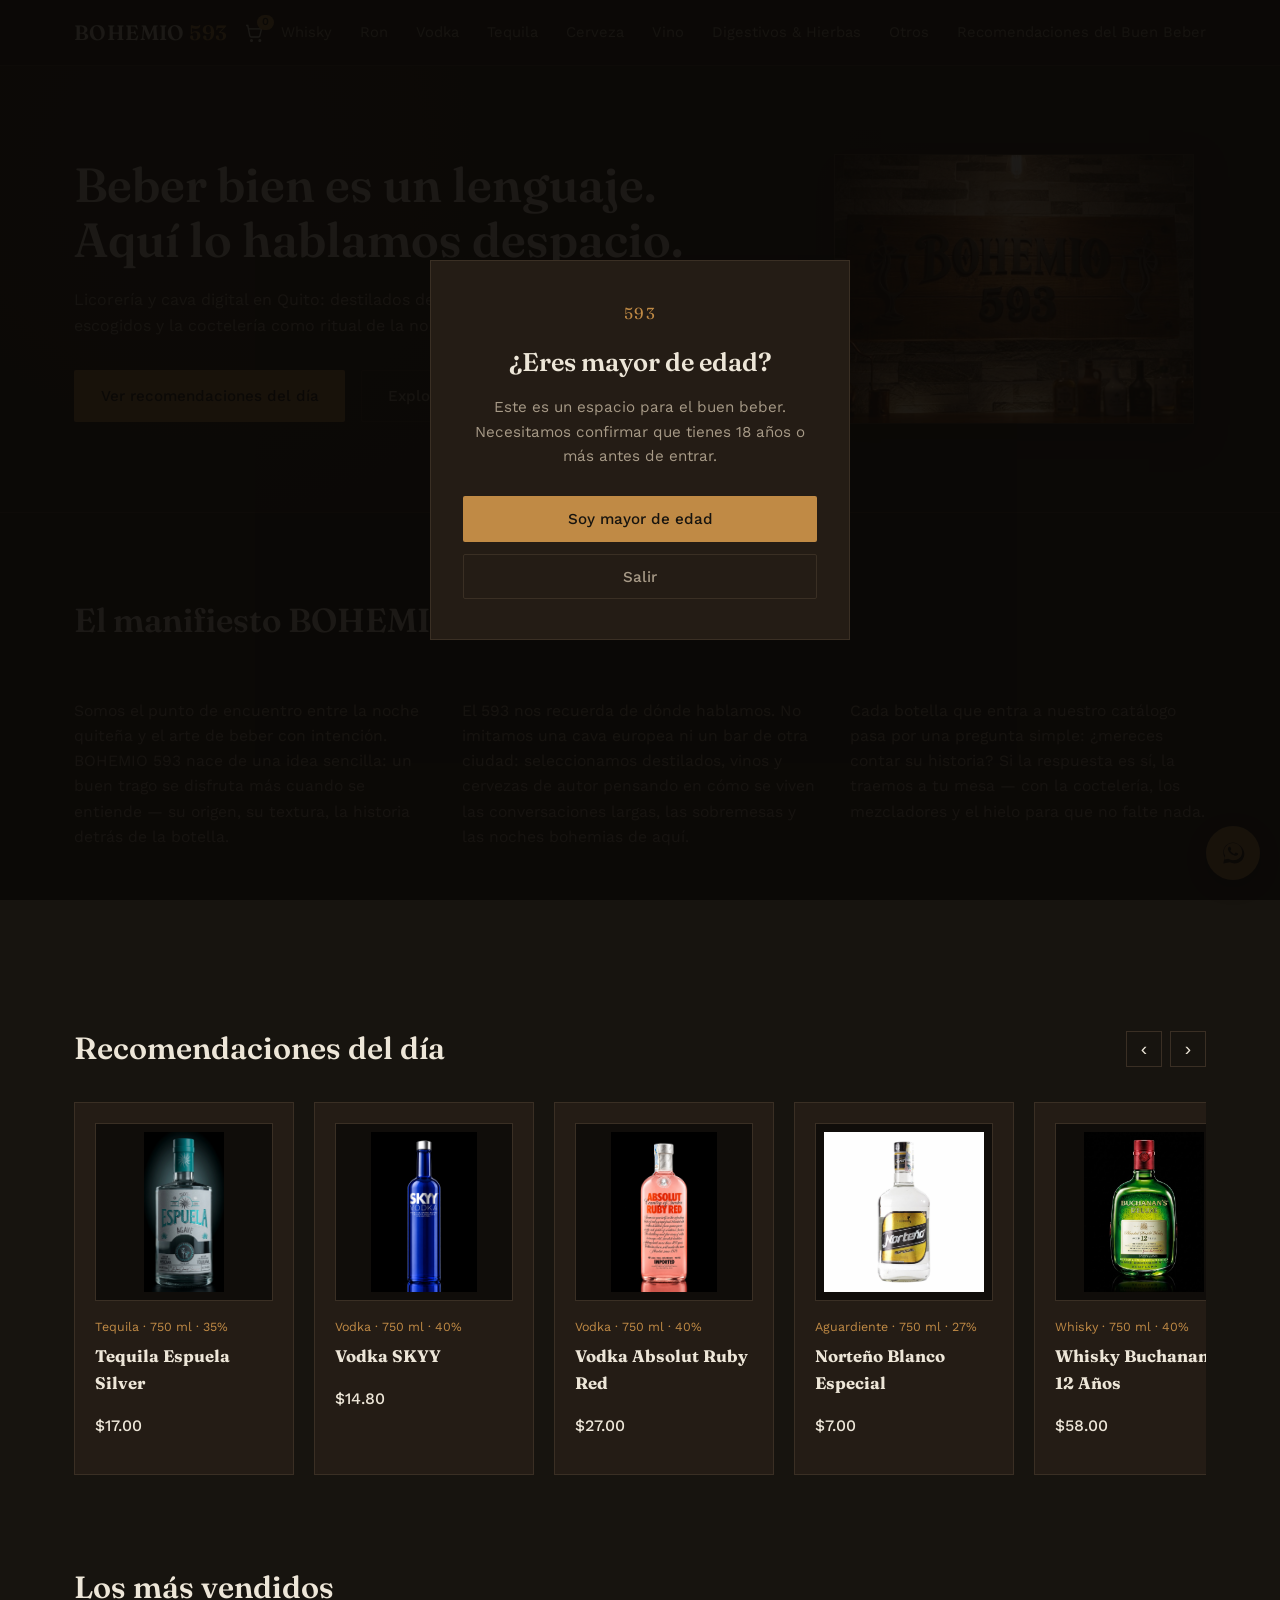
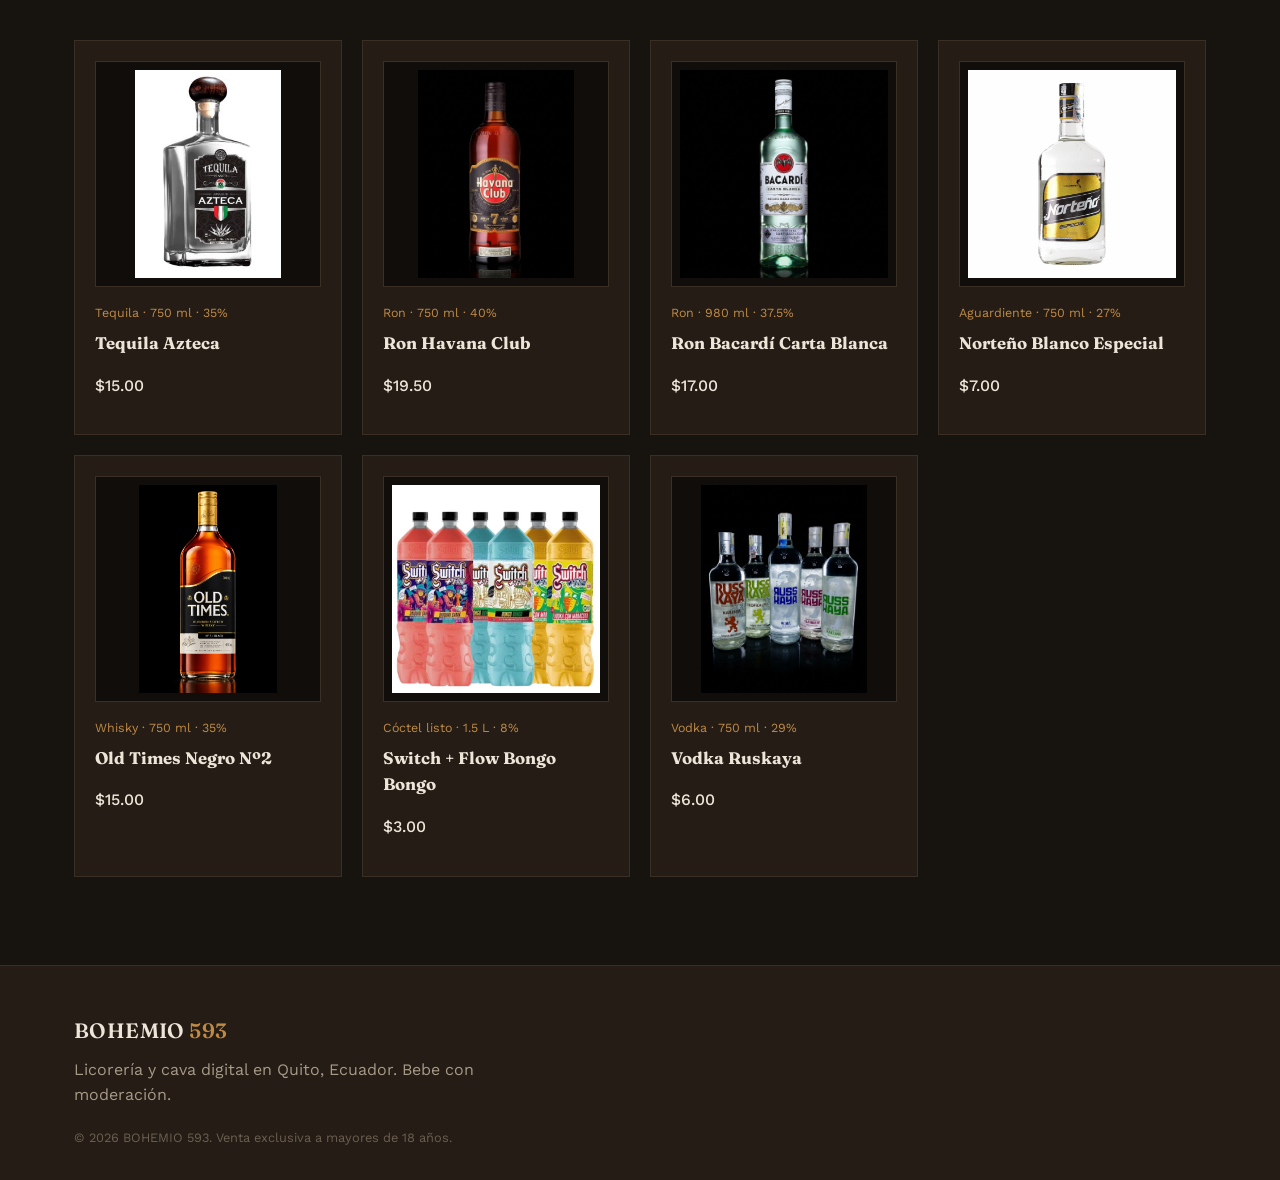
<file: index.html>
<!DOCTYPE html>
<html lang="es">
<head>
<meta charset="UTF-8">
<meta name="viewport" content="width=device-width, initial-scale=1">
<title>BOHEMIO 593 — Licorería &amp; Cava Digital</title>
<meta name="description" content="BOHEMIO 593, licorería y cava digital en Quito, Ecuador.">
<link rel="preconnect" href="https://fonts.googleapis.com">
<link rel="preconnect" href="https://fonts.gstatic.com" crossorigin>
<link href="https://fonts.googleapis.com/css2?family=Fraunces:opsz,wght@9..144,400;9..144,600&family=Work+Sans:wght@400;500&display=swap" rel="stylesheet">
<link rel="stylesheet" href="css/styles.css">
</head>
<body>

<!-- Age Gate -->
<div id="age-gate" class="age-gate" aria-modal="true" role="dialog" aria-labelledby="age-gate-title">
  <div class="age-gate__panel">
    <p class="age-gate__mark">593</p>
    <h1 id="age-gate-title" class="age-gate__title">¿Eres mayor de edad?</h1>
    <p class="age-gate__text">Este es un espacio para el buen beber. Necesitamos confirmar que tienes 18 años o más antes de entrar.</p>
    <div class="age-gate__actions">
      <button id="age-confirm" class="btn btn--gold">Soy mayor de edad</button>
      <button id="age-exit" class="btn btn--ghost">Salir</button>
    </div>
  </div>
</div>

<!-- Header -->
<header class="site-header">
  <div class="site-header__inner">
    <a href="index.html" class="brand">BOHEMIO <span>593</span></a>
    <div class="header__actions">
      <a href="carrito.html" class="cart-link" aria-label="Ver carrito">
        <svg viewBox="0 0 24 24" width="20" height="20" fill="none" stroke="currentColor" stroke-width="1.6"><circle cx="9" cy="21" r="1"/><circle cx="19" cy="21" r="1"/><path d="M2.5 3h2l2.4 12.2a2 2 0 0 0 2 1.6h8.2a2 2 0 0 0 2-1.6L21 7H6"/></svg>
        <span class="cart-badge" id="cart-badge">0</span>
      </a>
      <button class="nav-toggle" id="nav-toggle" aria-expanded="false" aria-controls="site-nav">
        <span></span><span></span><span></span>
      </button>
    </div>
    <nav class="site-nav" id="site-nav">
      <a href="catalogo.html?cat=Whisky">Whisky</a>
      <a href="catalogo.html?cat=Ron">Ron</a>
      <a href="catalogo.html?cat=Vodka">Vodka</a>
      <a href="catalogo.html?cat=Tequila">Tequila</a>
      <a href="catalogo.html?cat=Cerveza">Cerveza</a>
      <a href="catalogo.html?cat=Vino">Vino</a>
      <a href="catalogo.html?cat=Digestivo">Digestivos &amp; Hierbas</a>
      <a href="catalogo.html?cat=Otros">Otros</a>
      <a href="cocteleria.html">Recomendaciones del Buen Beber</a>
    </nav>
  </div>
</header>

<main class="site-main">

  <!-- Hero -->
  <section class="hero">
    <div class="hero__inner">
      <div class="hero__copy">
        <h1>Beber bien es un lenguaje. Aquí lo hablamos despacio.</h1>
        <p>Licorería y cava digital en Quito: destilados de autor, vinos escogidos y la coctelería como ritual de la noche.</p>
        <div class="hero__actions">
          <a href="#recomendaciones" class="btn btn--gold">Ver recomendaciones del día</a>
          <a href="catalogo.html" class="btn btn--ghost">Explorar el catálogo</a>
        </div>
      </div>
      <img class="hero__photo" src="assets/rotulo-bohemio593.jpg" alt="Rótulo de madera BOHEMIO 593">
    </div>
  </section>

  <!-- Manifiesto -->
  <section class="manifesto">
    <div class="manifesto__inner">
      <h2>El manifiesto BOHEMIO 593</h2>
      <div class="manifesto__grid">
        <p>Somos el punto de encuentro entre la noche quiteña y el arte de beber con intención. BOHEMIO 593 nace de una idea sencilla: un buen trago se disfruta más cuando se entiende — su origen, su textura, la historia detrás de la botella.</p>
        <p>El 593 nos recuerda de dónde hablamos. No imitamos una cava europea ni un bar de otra ciudad: seleccionamos destilados, vinos y cervezas de autor pensando en cómo se viven las conversaciones largas, las sobremesas y las noches bohemias de aquí.</p>
        <p>Cada botella que entra a nuestro catálogo pasa por una pregunta simple: ¿mereces contar su historia? Si la respuesta es sí, la traemos a tu mesa — con la coctelería, los mezcladores y el hielo para que no falte nada.</p>
      </div>
    </div>
  </section>

  <!-- Recomendaciones del Día -->
  <section class="rec" id="recomendaciones">
    <div class="rec__header">
      <h2>Recomendaciones del día</h2>
      <div class="rec__nav">
        <button class="rec__arrow" id="rec-prev" aria-label="Anterior">‹</button>
        <button class="rec__arrow" id="rec-next" aria-label="Siguiente">›</button>
      </div>
    </div>
    <div class="rec__track" id="rec-track"></div>
  </section>

  <!-- Más Vendidos -->
  <section class="bestsellers">
    <h2>Los más vendidos</h2>
    <div class="bestsellers__grid" id="bestsellers-grid"></div>
  </section>

</main>

<!-- Footer -->
<footer class="site-footer">
  <div class="site-footer__inner">
    <p class="brand brand--footer">BOHEMIO <span>593</span></p>
    <p class="site-footer__text">Licorería y cava digital en Quito, Ecuador. Bebe con moderación.</p>
    <p class="site-footer__legal">© <span id="year"></span> BOHEMIO 593. Venta exclusiva a mayores de 18 años.</p>
  </div>
</footer>

<!-- WhatsApp flotante -->
<a id="whatsapp-btn" class="whatsapp-fab" target="_blank" rel="noopener"
   href="https://wa.me/593000000000?text=Hola%20BOHEMIO%20593%2C%20quisiera%20realizar%20una%20consulta%20%2F%20pedido%20sobre..."
   aria-label="Escribir por WhatsApp">
  <svg viewBox="0 0 32 32" width="26" height="26" aria-hidden="true">
    <path fill="currentColor" d="M16 3C9.4 3 4 8.4 4 15c0 2.2.6 4.3 1.7 6.1L4 29l8.1-1.6c1.7.9 3.6 1.4 5.9 1.4 6.6 0 12-5.4 12-12S22.6 3 16 3zm0 21.8c-1.9 0-3.7-.5-5.3-1.4l-.4-.2-4.8.9.9-4.6-.2-.4C5.3 17.4 4.8 15.7 4.8 15c0-6.2 5-11.2 11.2-11.2S27.2 8.8 27.2 15 22.2 24.8 16 24.8zm6-8.3c-.3-.2-2-1-2.3-1.1-.3-.1-.5-.2-.7.2-.2.3-.8 1.1-1 1.3-.2.2-.4.2-.7.1-.3-.2-1.4-.5-2.6-1.6-1-.9-1.6-2-1.8-2.3-.2-.3 0-.5.1-.6.1-.1.3-.4.5-.5.1-.2.2-.3.3-.5.1-.2 0-.4 0-.5-.1-.2-.7-1.7-1-2.3-.3-.6-.5-.5-.7-.5h-.6c-.2 0-.5.1-.8.4-.3.3-1 1-1 2.4s1.1 2.8 1.2 3c.1.2 2.2 3.3 5.3 4.6.7.3 1.3.5 1.8.7.7.2 1.4.2 1.9.1.6-.1 2-.8 2.2-1.5.3-.7.3-1.4.2-1.5-.1-.1-.3-.2-.6-.3z"/>
  </svg>
</a>

<script src="js/config.js"></script>
<script src="js/cart.js"></script>
<script src="js/main.js"></script>
</body>
</html>
</file>
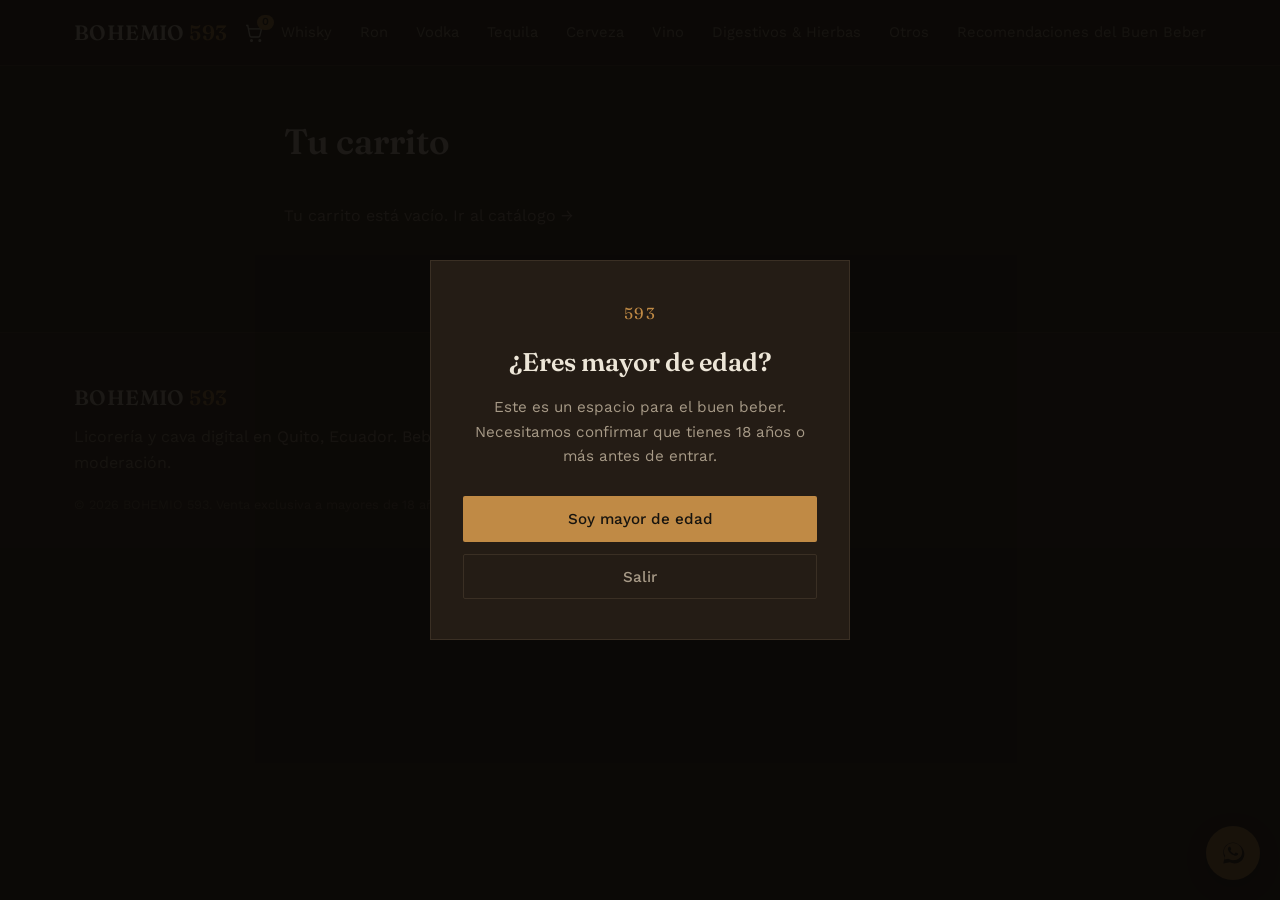
<file: carrito.html>
<!DOCTYPE html>
<html lang="es">
<head>
<meta charset="UTF-8">
<meta name="viewport" content="width=device-width, initial-scale=1">
<title>Carrito — BOHEMIO 593</title>
<link rel="preconnect" href="https://fonts.googleapis.com">
<link rel="preconnect" href="https://fonts.gstatic.com" crossorigin>
<link href="https://fonts.googleapis.com/css2?family=Fraunces:opsz,wght@9..144,400;9..144,600&family=Work+Sans:wght@400;500&display=swap" rel="stylesheet">
<link rel="stylesheet" href="css/styles.css">
</head>
<body>

<div id="age-gate" class="age-gate" aria-modal="true" role="dialog" aria-labelledby="age-gate-title">
  <div class="age-gate__panel">
    <p class="age-gate__mark">593</p>
    <h1 id="age-gate-title" class="age-gate__title">¿Eres mayor de edad?</h1>
    <p class="age-gate__text">Este es un espacio para el buen beber. Necesitamos confirmar que tienes 18 años o más antes de entrar.</p>
    <div class="age-gate__actions">
      <button id="age-confirm" class="btn btn--gold">Soy mayor de edad</button>
      <button id="age-exit" class="btn btn--ghost">Salir</button>
    </div>
  </div>
</div>

<header class="site-header">
  <div class="site-header__inner">
    <a href="index.html" class="brand">BOHEMIO <span>593</span></a>
    <div class="header__actions">
      <a href="carrito.html" class="cart-link" aria-label="Ver carrito">
        <svg viewBox="0 0 24 24" width="20" height="20" fill="none" stroke="currentColor" stroke-width="1.6"><circle cx="9" cy="21" r="1"/><circle cx="19" cy="21" r="1"/><path d="M2.5 3h2l2.4 12.2a2 2 0 0 0 2 1.6h8.2a2 2 0 0 0 2-1.6L21 7H6"/></svg>
        <span class="cart-badge" id="cart-badge">0</span>
      </a>
      <button class="nav-toggle" id="nav-toggle" aria-expanded="false" aria-controls="site-nav">
        <span></span><span></span><span></span>
      </button>
    </div>
    <nav class="site-nav" id="site-nav">
      <a href="catalogo.html?cat=Whisky">Whisky</a>
      <a href="catalogo.html?cat=Ron">Ron</a>
      <a href="catalogo.html?cat=Vodka">Vodka</a>
      <a href="catalogo.html?cat=Tequila">Tequila</a>
      <a href="catalogo.html?cat=Cerveza">Cerveza</a>
      <a href="catalogo.html?cat=Vino">Vino</a>
      <a href="catalogo.html?cat=Digestivo">Digestivos &amp; Hierbas</a>
      <a href="catalogo.html?cat=Otros">Otros</a>
      <a href="cocteleria.html">Recomendaciones del Buen Beber</a>
    </nav>
  </div>
</header>

<main class="site-main">
  <div class="carrito">
    <h1>Tu carrito</h1>
    <div id="carrito-content"></div>
  </div>
</main>

<footer class="site-footer">
  <div class="site-footer__inner">
    <p class="brand brand--footer">BOHEMIO <span>593</span></p>
    <p class="site-footer__text">Licorería y cava digital en Quito, Ecuador. Bebe con moderación.</p>
    <p class="site-footer__legal">© <span id="year"></span> BOHEMIO 593. Venta exclusiva a mayores de 18 años.</p>
  </div>
</footer>

<a id="whatsapp-btn" class="whatsapp-fab" target="_blank" rel="noopener"
   href="https://wa.me/593000000000?text=Hola%20BOHEMIO%20593%2C%20quisiera%20realizar%20una%20consulta%20%2F%20pedido%20sobre..."
   aria-label="Escribir por WhatsApp">
  <svg viewBox="0 0 32 32" width="26" height="26" aria-hidden="true">
    <path fill="currentColor" d="M16 3C9.4 3 4 8.4 4 15c0 2.2.6 4.3 1.7 6.1L4 29l8.1-1.6c1.7.9 3.6 1.4 5.9 1.4 6.6 0 12-5.4 12-12S22.6 3 16 3zm0 21.8c-1.9 0-3.7-.5-5.3-1.4l-.4-.2-4.8.9.9-4.6-.2-.4C5.3 17.4 4.8 15.7 4.8 15c0-6.2 5-11.2 11.2-11.2S27.2 8.8 27.2 15 22.2 24.8 16 24.8zm6-8.3c-.3-.2-2-1-2.3-1.1-.3-.1-.5-.2-.7.2-.2.3-.8 1.1-1 1.3-.2.2-.4.2-.7.1-.3-.2-1.4-.5-2.6-1.6-1-.9-1.6-2-1.8-2.3-.2-.3 0-.5.1-.6.1-.1.3-.4.5-.5.1-.2.2-.3.3-.5.1-.2 0-.4 0-.5-.1-.2-.7-1.7-1-2.3-.3-.6-.5-.5-.7-.5h-.6c-.2 0-.5.1-.8.4-.3.3-1 1-1 2.4s1.1 2.8 1.2 3c.1.2 2.2 3.3 5.3 4.6.7.3 1.3.5 1.8.7.7.2 1.4.2 1.9.1.6-.1 2-.8 2.2-1.5.3-.7.3-1.4.2-1.5-.1-.1-.3-.2-.6-.3z"/>
  </svg>
</a>

<script src="js/config.js"></script>
<script src="js/cart.js"></script>
<script src="js/main.js"></script>
<script src="js/carrito.js"></script>
</body>
</html>
</file>
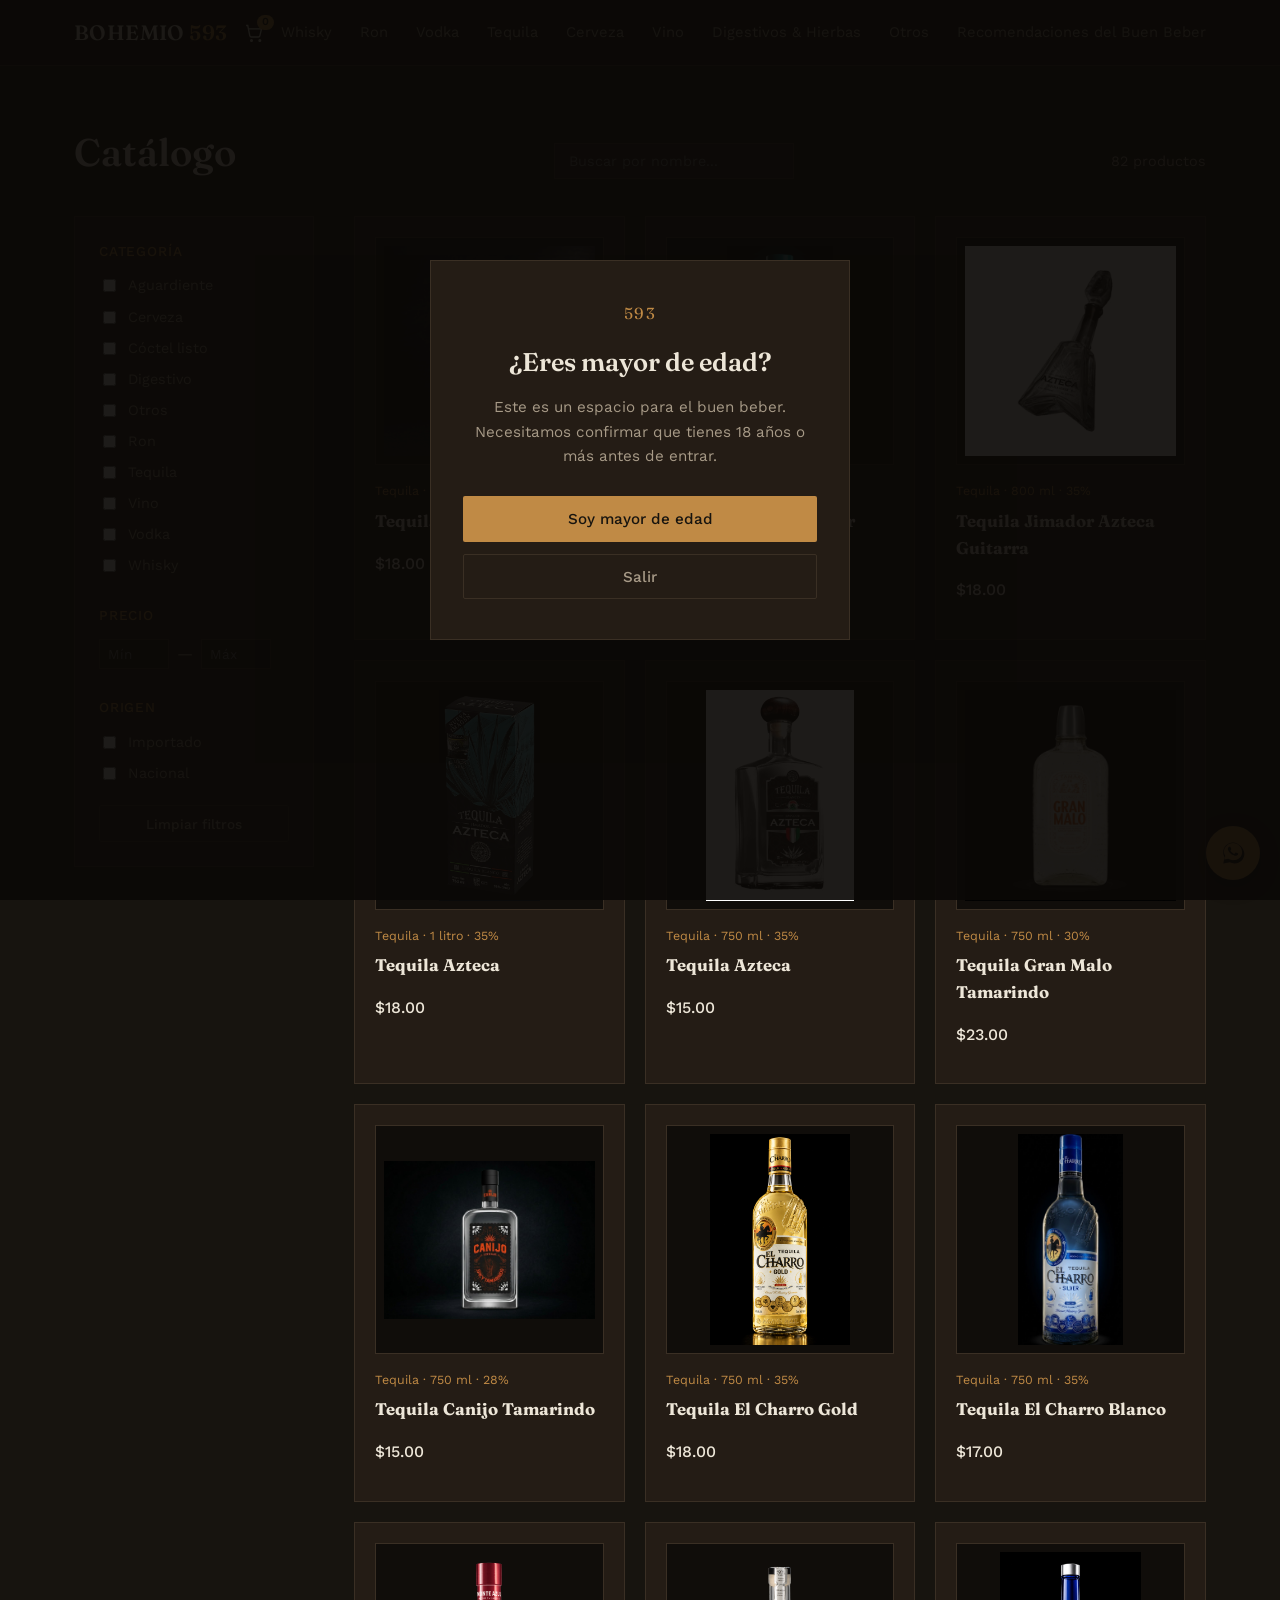
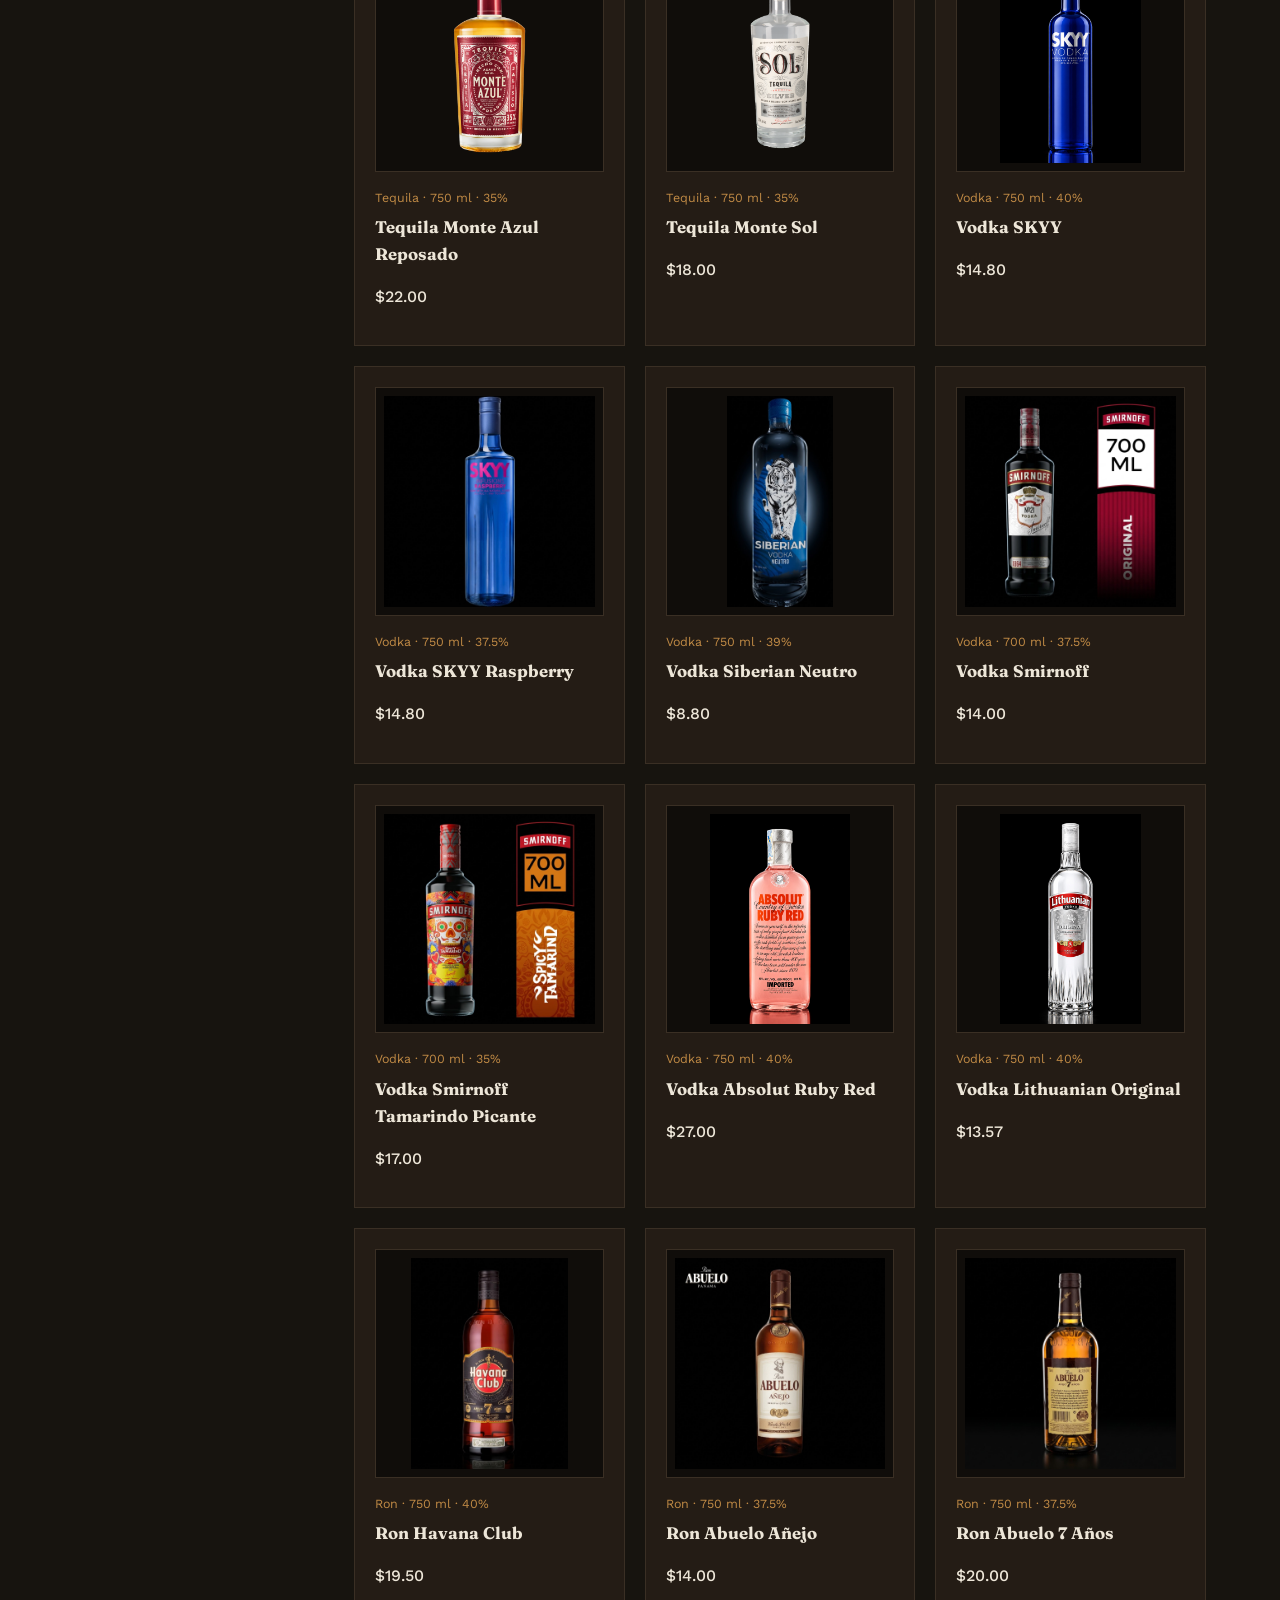
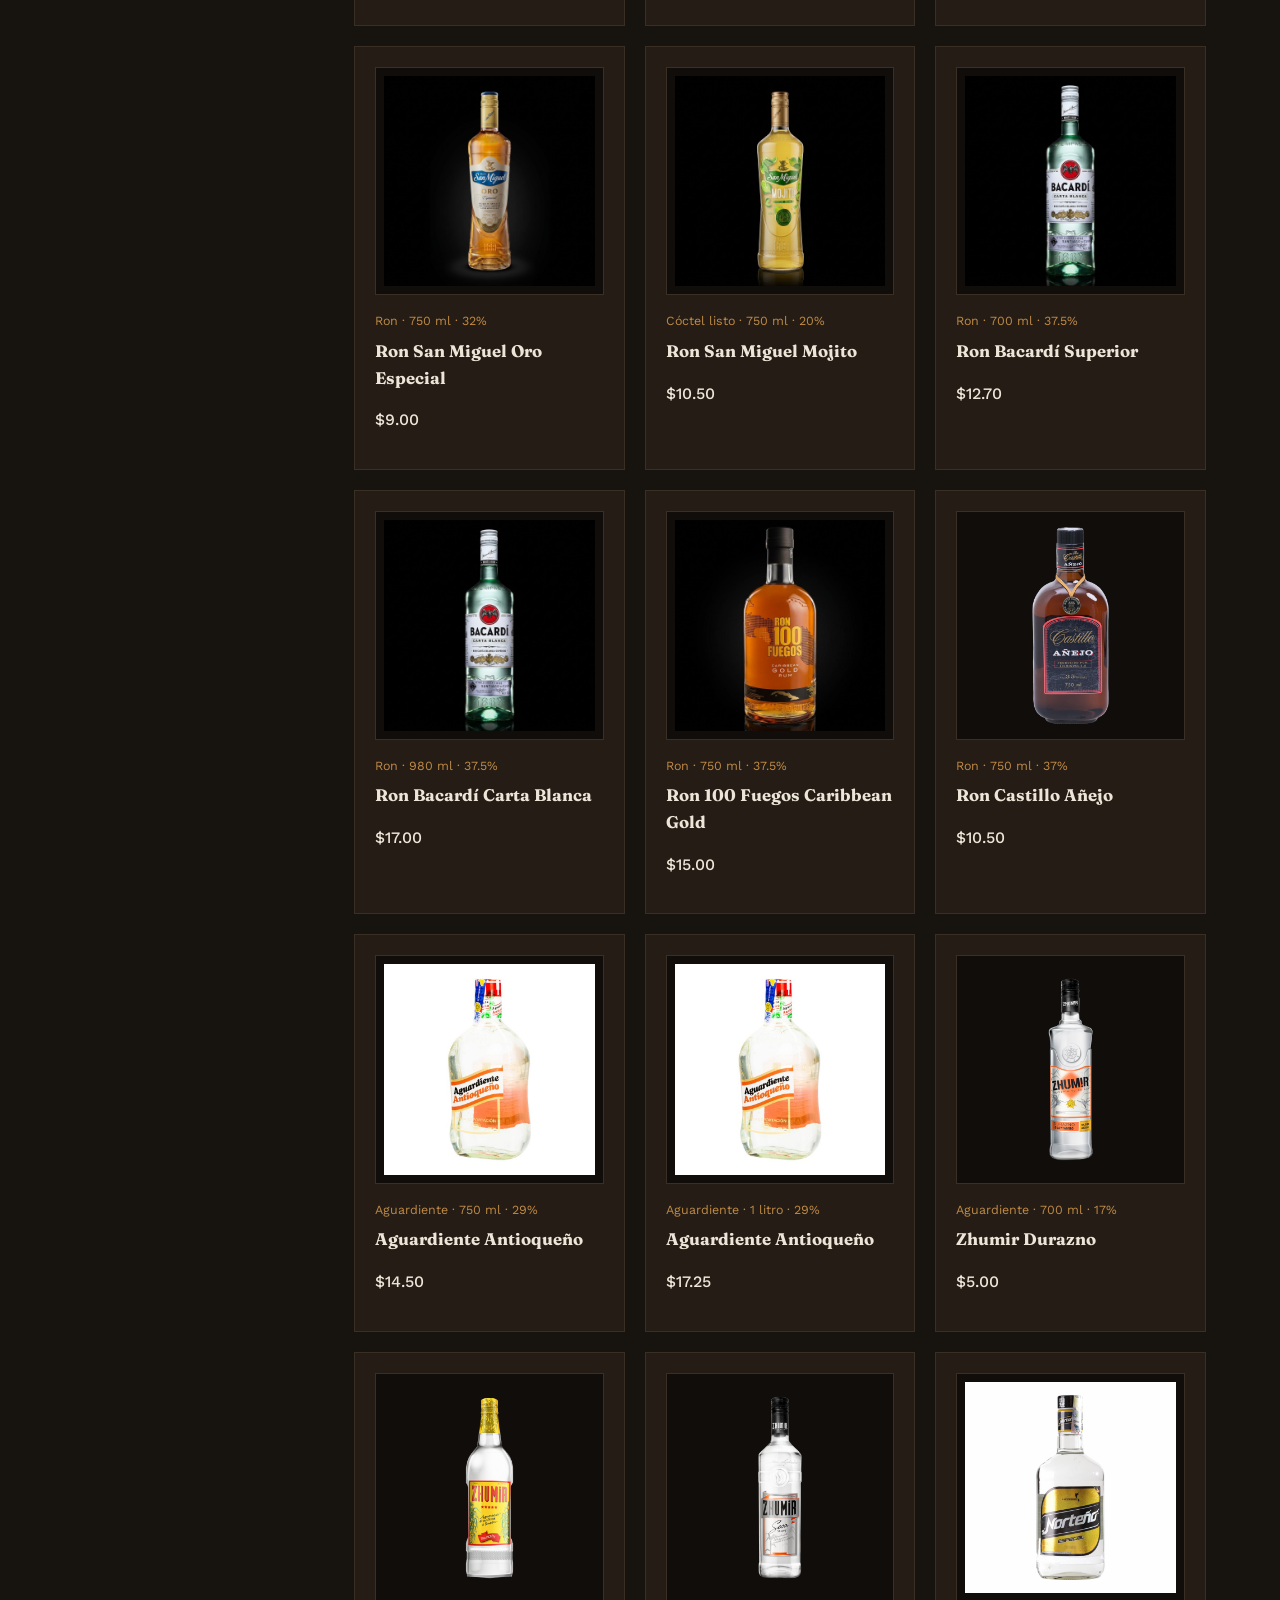
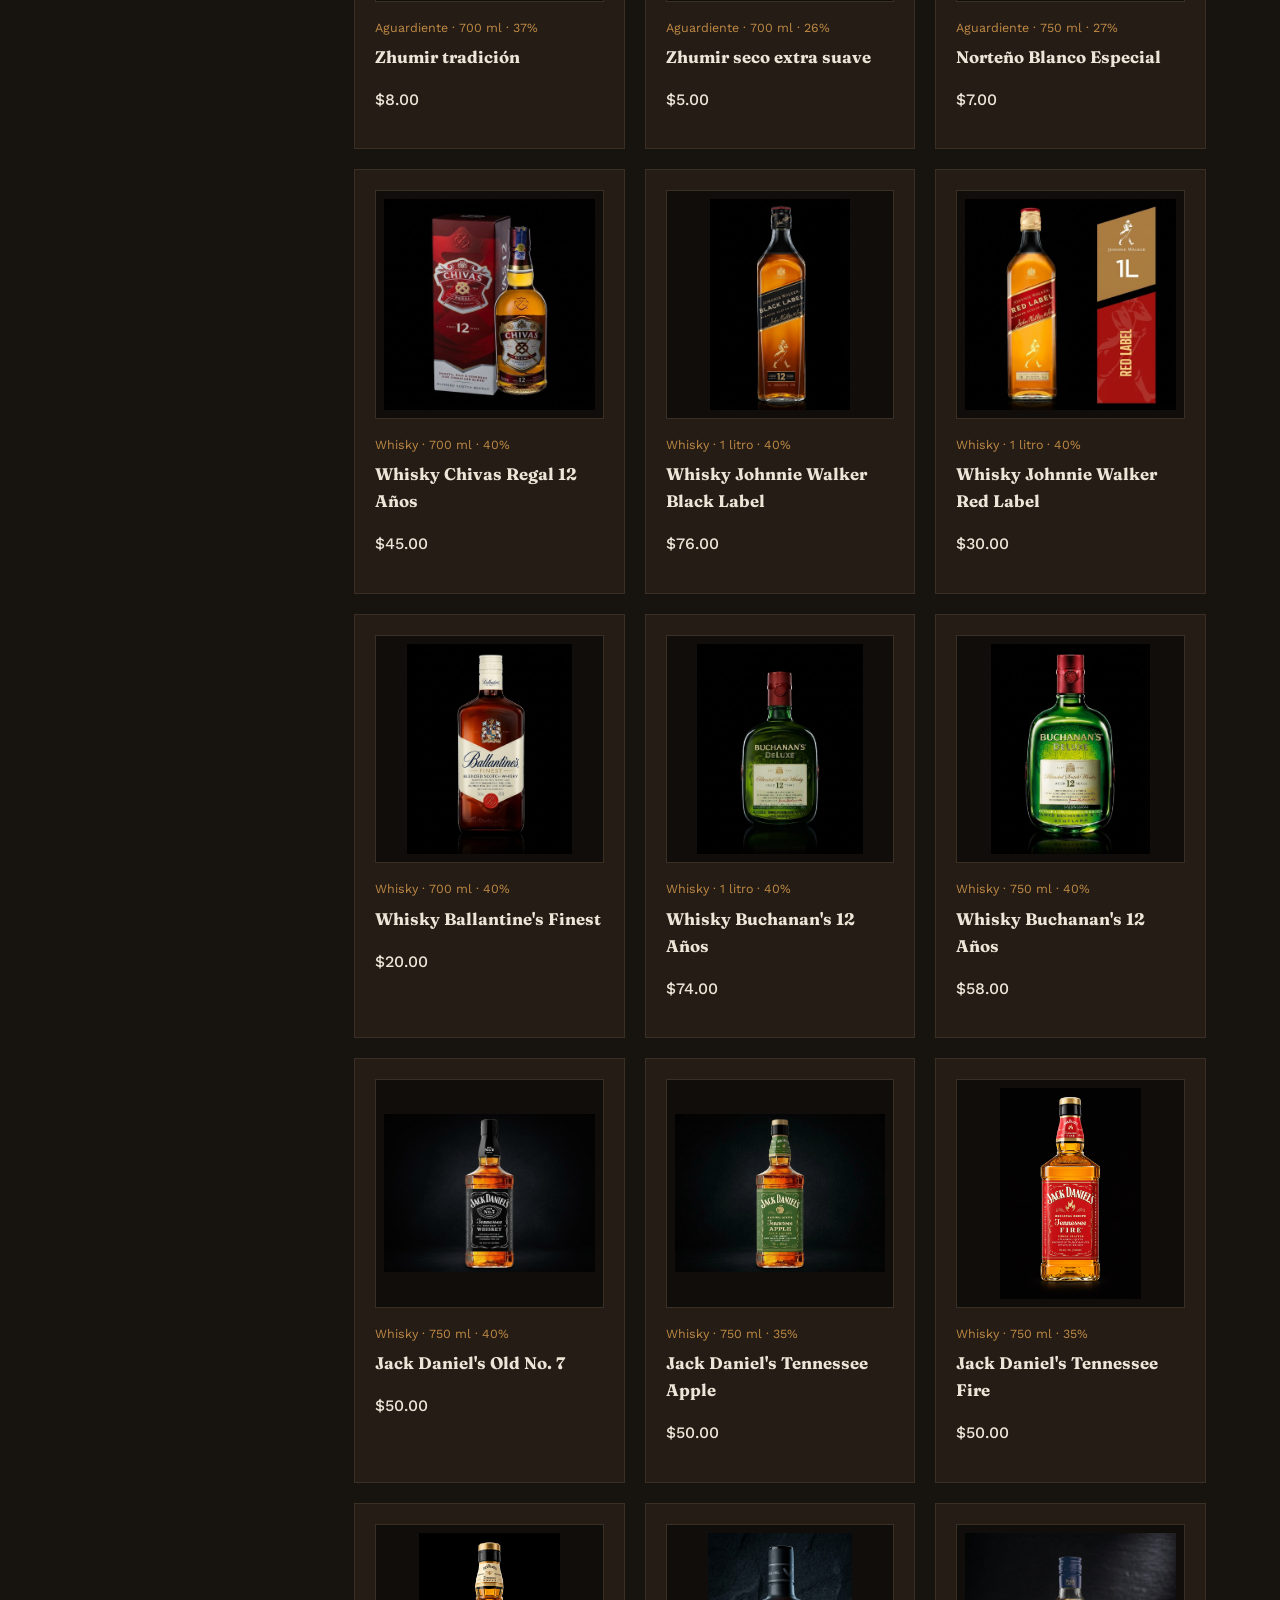
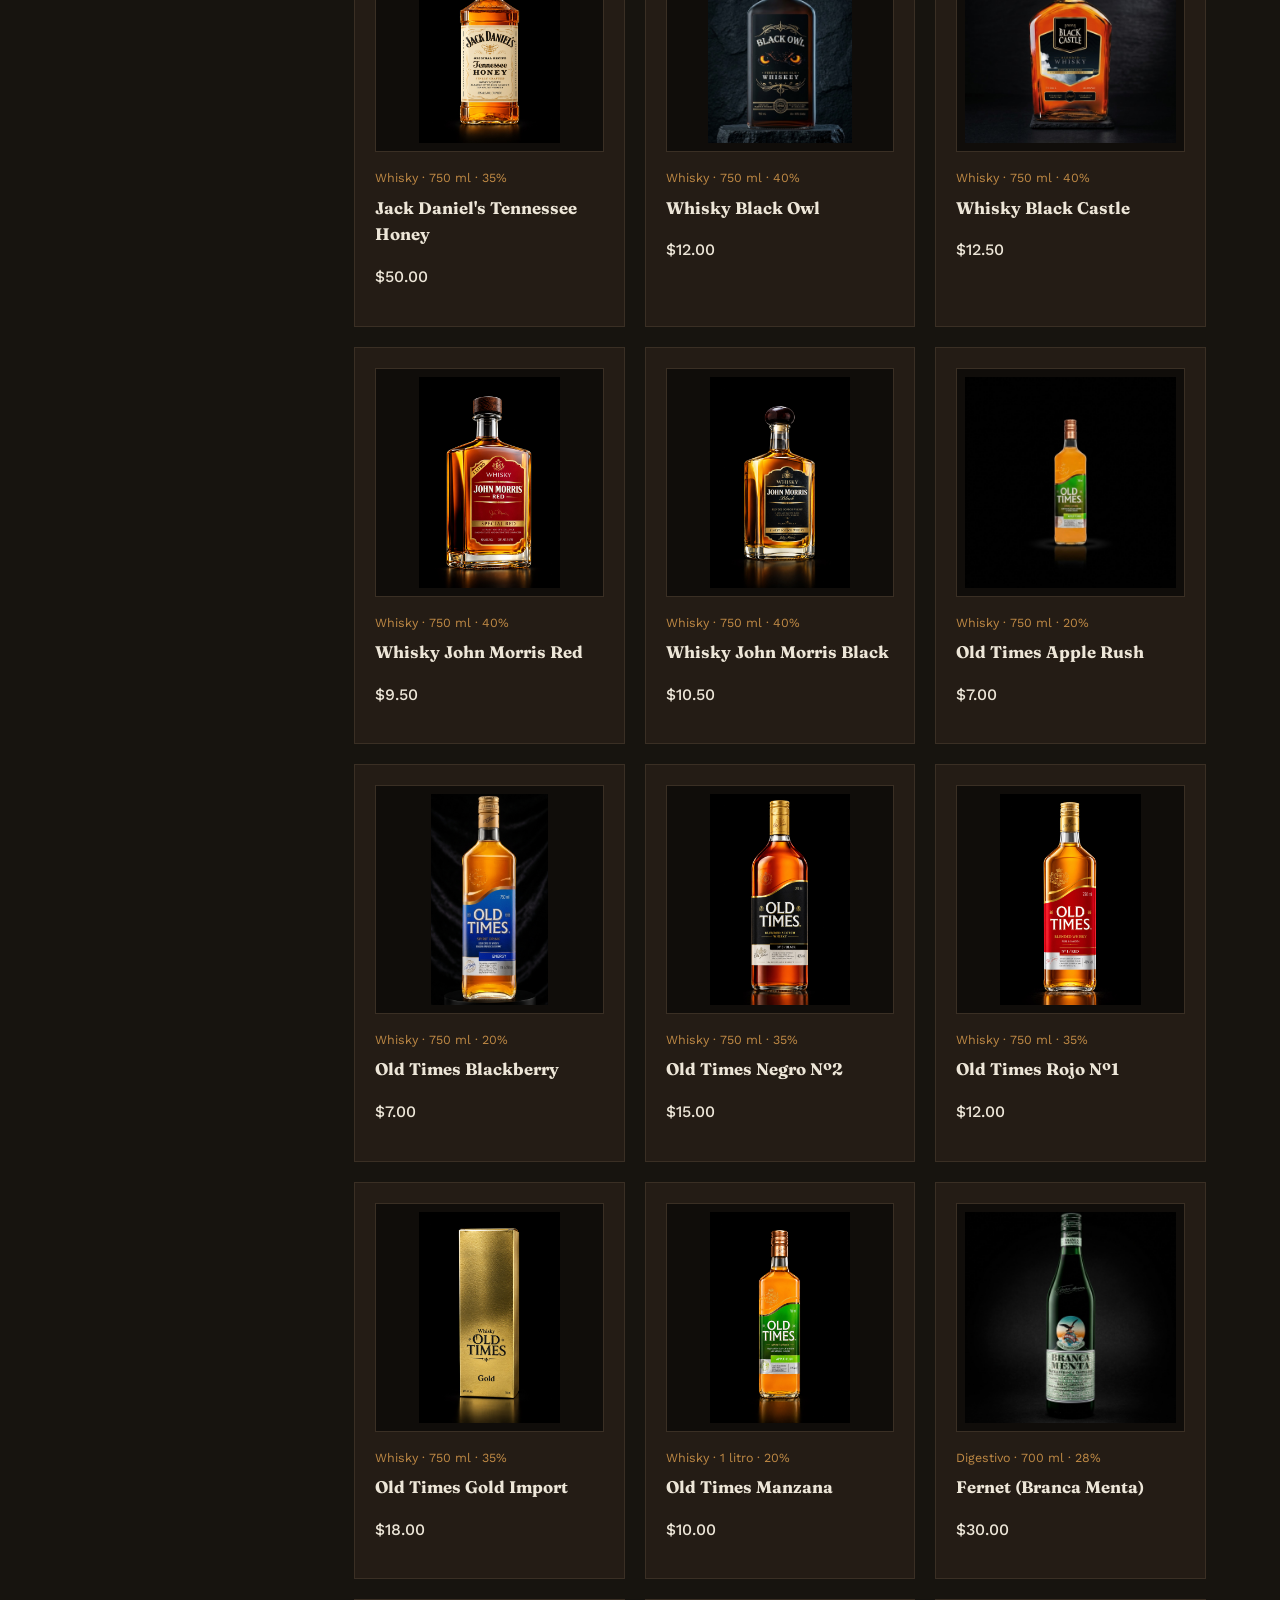
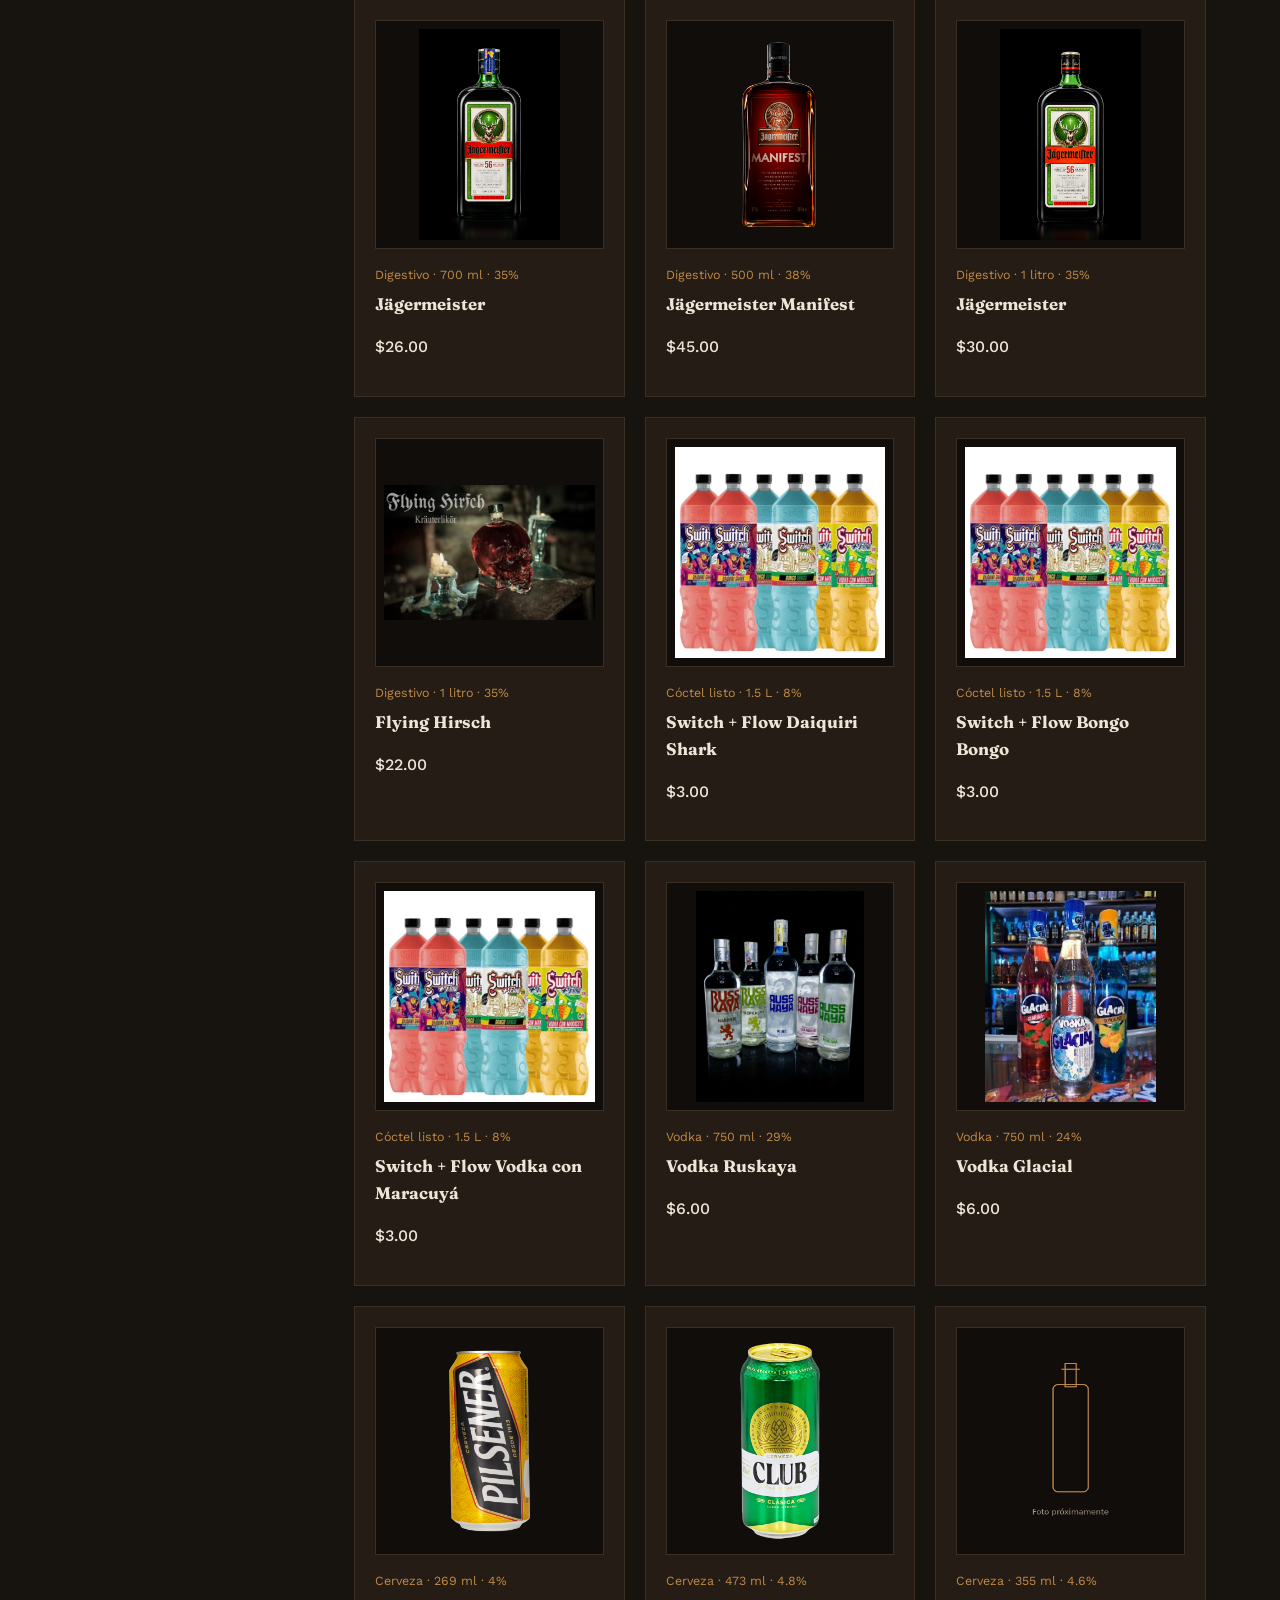
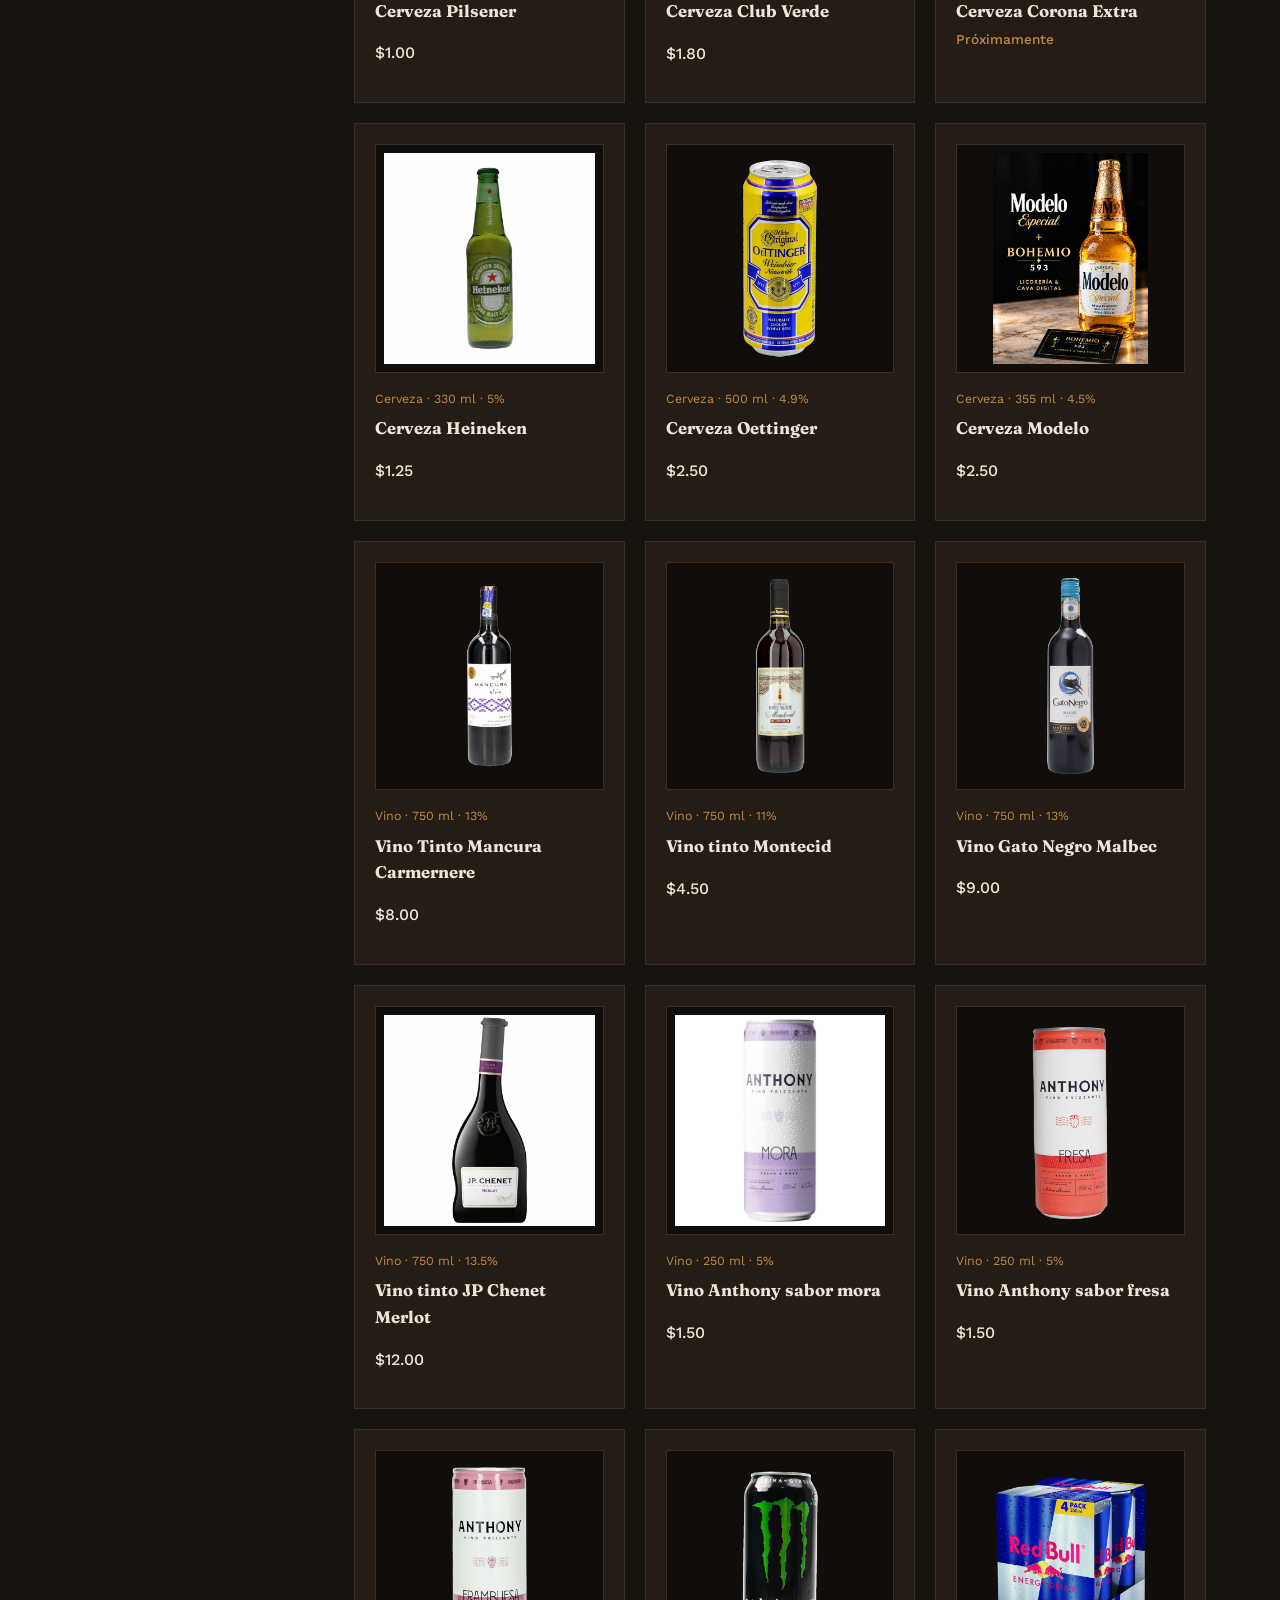
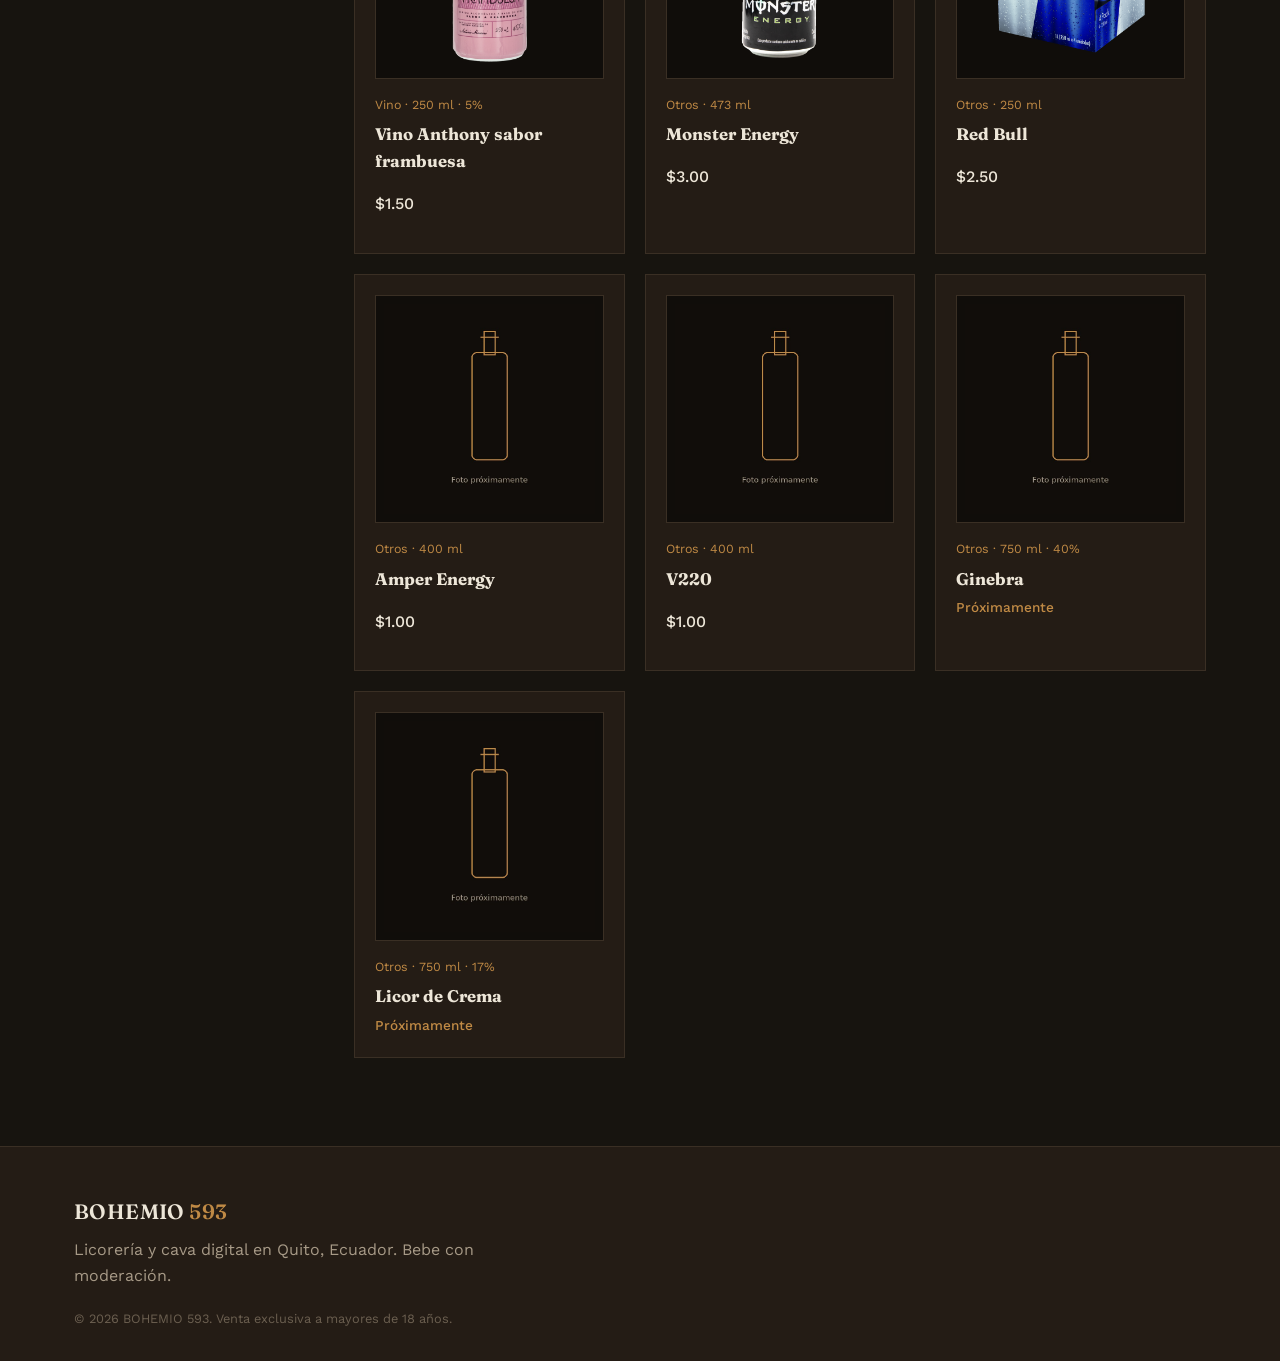
<file: catalogo.html>
<!DOCTYPE html>
<html lang="es">
<head>
<meta charset="UTF-8">
<meta name="viewport" content="width=device-width, initial-scale=1">
<title>Catálogo — BOHEMIO 593</title>
<link rel="preconnect" href="https://fonts.googleapis.com">
<link rel="preconnect" href="https://fonts.gstatic.com" crossorigin>
<link href="https://fonts.googleapis.com/css2?family=Fraunces:opsz,wght@9..144,400;9..144,600&family=Work+Sans:wght@400;500&display=swap" rel="stylesheet">
<link rel="stylesheet" href="css/styles.css">
</head>
<body>

<div id="age-gate" class="age-gate" aria-modal="true" role="dialog" aria-labelledby="age-gate-title">
  <div class="age-gate__panel">
    <p class="age-gate__mark">593</p>
    <h1 id="age-gate-title" class="age-gate__title">¿Eres mayor de edad?</h1>
    <p class="age-gate__text">Este es un espacio para el buen beber. Necesitamos confirmar que tienes 18 años o más antes de entrar.</p>
    <div class="age-gate__actions">
      <button id="age-confirm" class="btn btn--gold">Soy mayor de edad</button>
      <button id="age-exit" class="btn btn--ghost">Salir</button>
    </div>
  </div>
</div>

<header class="site-header">
  <div class="site-header__inner">
    <a href="index.html" class="brand">BOHEMIO <span>593</span></a>
    <div class="header__actions">
      <a href="carrito.html" class="cart-link" aria-label="Ver carrito">
        <svg viewBox="0 0 24 24" width="20" height="20" fill="none" stroke="currentColor" stroke-width="1.6"><circle cx="9" cy="21" r="1"/><circle cx="19" cy="21" r="1"/><path d="M2.5 3h2l2.4 12.2a2 2 0 0 0 2 1.6h8.2a2 2 0 0 0 2-1.6L21 7H6"/></svg>
        <span class="cart-badge" id="cart-badge">0</span>
      </a>
      <button class="nav-toggle" id="nav-toggle" aria-expanded="false" aria-controls="site-nav">
        <span></span><span></span><span></span>
      </button>
    </div>
    <nav class="site-nav" id="site-nav">
      <a href="catalogo.html?cat=Whisky">Whisky</a>
      <a href="catalogo.html?cat=Ron">Ron</a>
      <a href="catalogo.html?cat=Vodka">Vodka</a>
      <a href="catalogo.html?cat=Tequila">Tequila</a>
      <a href="catalogo.html?cat=Cerveza">Cerveza</a>
      <a href="catalogo.html?cat=Vino">Vino</a>
      <a href="catalogo.html?cat=Digestivo">Digestivos &amp; Hierbas</a>
      <a href="catalogo.html?cat=Otros">Otros</a>
      <a href="cocteleria.html">Recomendaciones del Buen Beber</a>
    </nav>
  </div>
</header>

<main class="site-main">
  <section class="catalog">
    <div class="catalog__header">
      <h1>Catálogo</h1>
      <div class="catalog__search">
        <input type="search" id="search-nombre" placeholder="Buscar por nombre..." aria-label="Buscar por nombre" autocomplete="off">
        <div id="search-suggest" class="search-suggest" hidden></div>
      </div>
      <p id="catalog-count" class="catalog__count"></p>
    </div>

    <div class="catalog__layout">
      <aside class="filters" aria-label="Filtros">
        <div class="filters__group">
          <h3>Categoría</h3>
          <div id="filter-categoria" class="filters__options"></div>
        </div>
        <div class="filters__group">
          <h3>Precio</h3>
          <div class="filters__price">
            <input type="number" id="precio-min" placeholder="Mín" min="0">
            <span>—</span>
            <input type="number" id="precio-max" placeholder="Máx" min="0">
          </div>
        </div>
        <div class="filters__group">
          <h3>Origen</h3>
          <div id="filter-origen" class="filters__options"></div>
        </div>
        <button id="filters-reset" class="btn btn--ghost filters__reset">Limpiar filtros</button>
      </aside>

      <div class="catalog__grid" id="catalog-grid"></div>
    </div>
  </section>
</main>

<footer class="site-footer">
  <div class="site-footer__inner">
    <p class="brand brand--footer">BOHEMIO <span>593</span></p>
    <p class="site-footer__text">Licorería y cava digital en Quito, Ecuador. Bebe con moderación.</p>
    <p class="site-footer__legal">© <span id="year"></span> BOHEMIO 593. Venta exclusiva a mayores de 18 años.</p>
  </div>
</footer>

<a id="whatsapp-btn" class="whatsapp-fab" target="_blank" rel="noopener"
   href="https://wa.me/593000000000?text=Hola%20BOHEMIO%20593%2C%20quisiera%20realizar%20una%20consulta%20%2F%20pedido%20sobre..."
   aria-label="Escribir por WhatsApp">
  <svg viewBox="0 0 32 32" width="26" height="26" aria-hidden="true">
    <path fill="currentColor" d="M16 3C9.4 3 4 8.4 4 15c0 2.2.6 4.3 1.7 6.1L4 29l8.1-1.6c1.7.9 3.6 1.4 5.9 1.4 6.6 0 12-5.4 12-12S22.6 3 16 3zm0 21.8c-1.9 0-3.7-.5-5.3-1.4l-.4-.2-4.8.9.9-4.6-.2-.4C5.3 17.4 4.8 15.7 4.8 15c0-6.2 5-11.2 11.2-11.2S27.2 8.8 27.2 15 22.2 24.8 16 24.8zm6-8.3c-.3-.2-2-1-2.3-1.1-.3-.1-.5-.2-.7.2-.2.3-.8 1.1-1 1.3-.2.2-.4.2-.7.1-.3-.2-1.4-.5-2.6-1.6-1-.9-1.6-2-1.8-2.3-.2-.3 0-.5.1-.6.1-.1.3-.4.5-.5.1-.2.2-.3.3-.5.1-.2 0-.4 0-.5-.1-.2-.7-1.7-1-2.3-.3-.6-.5-.5-.7-.5h-.6c-.2 0-.5.1-.8.4-.3.3-1 1-1 2.4s1.1 2.8 1.2 3c.1.2 2.2 3.3 5.3 4.6.7.3 1.3.5 1.8.7.7.2 1.4.2 1.9.1.6-.1 2-.8 2.2-1.5.3-.7.3-1.4.2-1.5-.1-.1-.3-.2-.6-.3z"/>
  </svg>
</a>

<script src="js/config.js"></script>
<script src="js/cart.js"></script>
<script src="js/main.js"></script>
<script src="js/catalogo.js"></script>
</body>
</html>
</file>
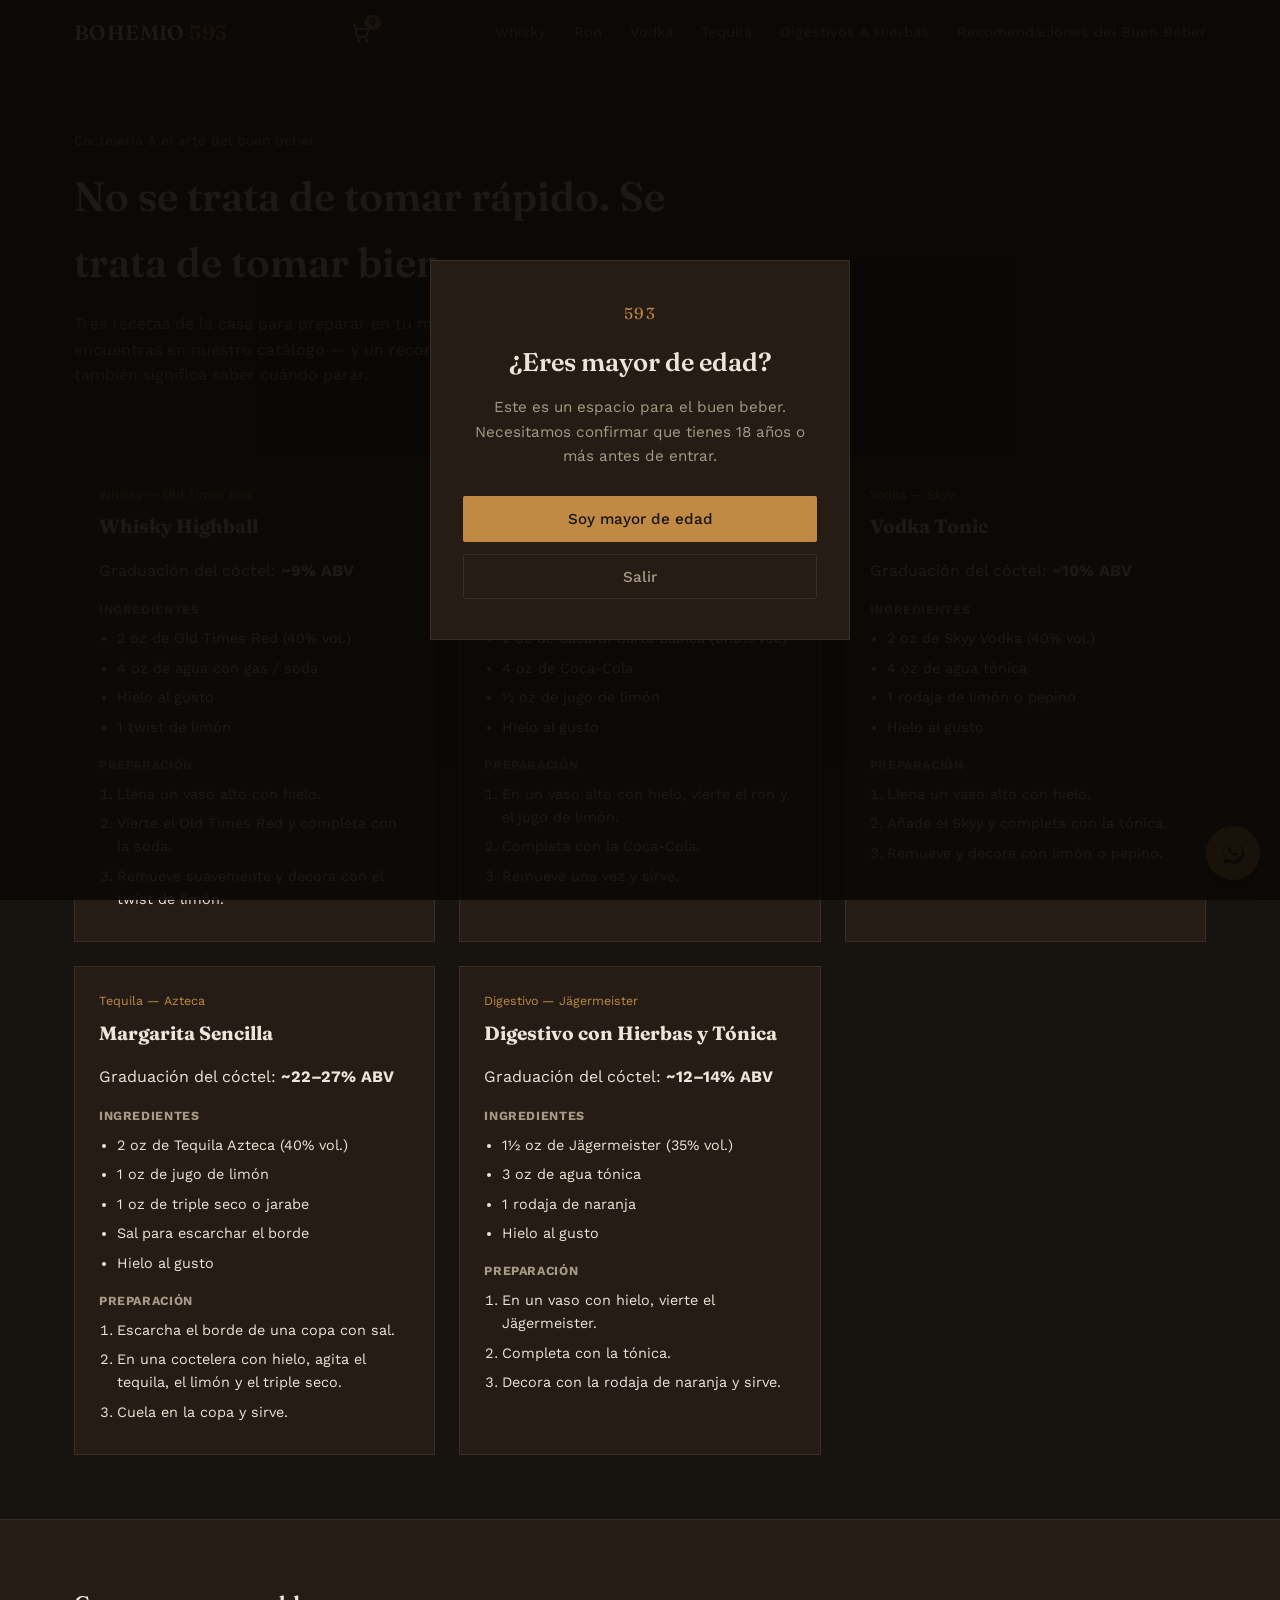
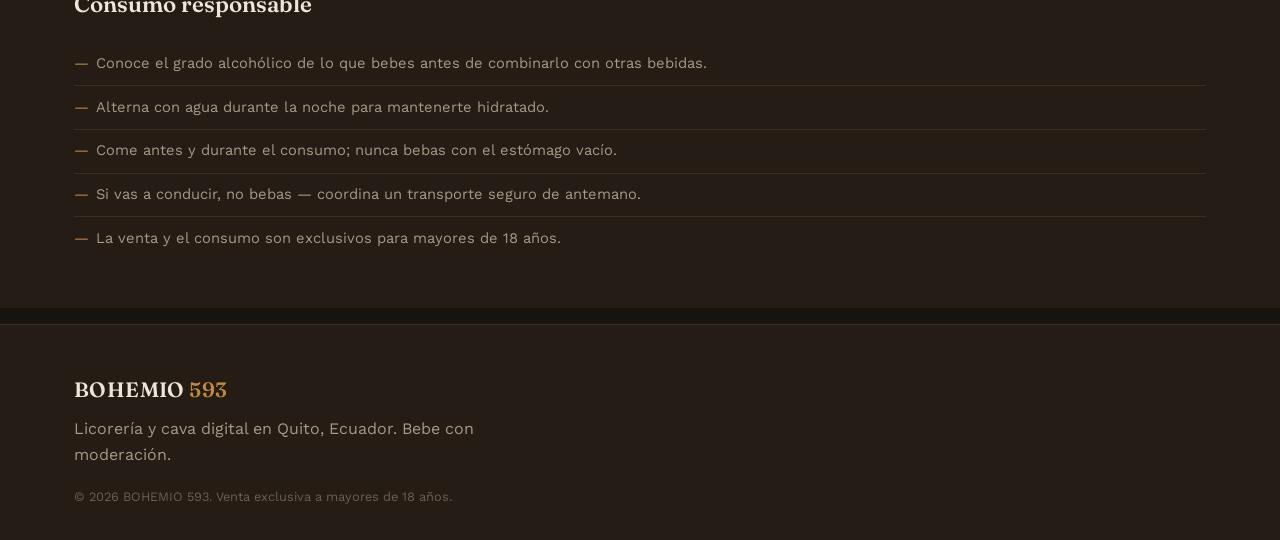
<file: cocteleria.html>
<!DOCTYPE html>
<html lang="es">
<head>
<meta charset="UTF-8">
<meta name="viewport" content="width=device-width, initial-scale=1">
<title>Coctelería — BOHEMIO 593</title>
<link rel="preconnect" href="https://fonts.googleapis.com">
<link rel="preconnect" href="https://fonts.gstatic.com" crossorigin>
<link href="https://fonts.googleapis.com/css2?family=Fraunces:opsz,wght@9..144,400;9..144,600&family=Work+Sans:wght@400;500&display=swap" rel="stylesheet">
<link rel="stylesheet" href="css/styles.css">
</head>
<body>

<div id="age-gate" class="age-gate" aria-modal="true" role="dialog" aria-labelledby="age-gate-title">
  <div class="age-gate__panel">
    <p class="age-gate__mark">593</p>
    <h1 id="age-gate-title" class="age-gate__title">¿Eres mayor de edad?</h1>
    <p class="age-gate__text">Este es un espacio para el buen beber. Necesitamos confirmar que tienes 18 años o más antes de entrar.</p>
    <div class="age-gate__actions">
      <button id="age-confirm" class="btn btn--gold">Soy mayor de edad</button>
      <button id="age-exit" class="btn btn--ghost">Salir</button>
    </div>
  </div>
</div>

<header class="site-header">
  <div class="site-header__inner">
    <a href="index.html" class="brand">BOHEMIO <span>593</span></a>
    <div class="header__actions">
      <a href="carrito.html" class="cart-link" aria-label="Ver carrito">
        <svg viewBox="0 0 24 24" width="20" height="20" fill="none" stroke="currentColor" stroke-width="1.6"><circle cx="9" cy="21" r="1"/><circle cx="19" cy="21" r="1"/><path d="M2.5 3h2l2.4 12.2a2 2 0 0 0 2 1.6h8.2a2 2 0 0 0 2-1.6L21 7H6"/></svg>
        <span class="cart-badge" id="cart-badge">0</span>
      </a>
      <button class="nav-toggle" id="nav-toggle" aria-expanded="false" aria-controls="site-nav">
        <span></span><span></span><span></span>
      </button>
    </div>
    <nav class="site-nav" id="site-nav">
      <a href="catalogo.html?cat=Whisky">Whisky</a>
      <a href="catalogo.html?cat=Ron">Ron</a>
      <a href="catalogo.html?cat=Vodka">Vodka</a>
      <a href="catalogo.html?cat=Tequila">Tequila</a>
      <a href="catalogo.html?cat=Digestivo">Digestivos &amp; Hierbas</a>
      <a href="cocteleria.html">Recomendaciones del Buen Beber</a>
    </nav>
  </div>
</header>

<main class="site-main">
  <section class="coctel-intro">
    <p class="coctel-intro__eyebrow">Coctelería &amp; el arte del buen beber</p>
    <h1>No se trata de tomar rápido. Se trata de tomar bien.</h1>
    <p>Tres recetas de la casa para preparar en tu mesa, con productos que encuentras en nuestro catálogo — y un recordatorio: el buen beber también significa saber cuándo parar.</p>
  </section>

  <section class="recetas" id="recetas"></section>

  <section class="responsable">
    <h2>Consumo responsable</h2>
    <ul class="responsable__lista">
      <li>Conoce el grado alcohólico de lo que bebes antes de combinarlo con otras bebidas.</li>
      <li>Alterna con agua durante la noche para mantenerte hidratado.</li>
      <li>Come antes y durante el consumo; nunca bebas con el estómago vacío.</li>
      <li>Si vas a conducir, no bebas — coordina un transporte seguro de antemano.</li>
      <li>La venta y el consumo son exclusivos para mayores de 18 años.</li>
    </ul>
  </section>
</main>

<footer class="site-footer">
  <div class="site-footer__inner">
    <p class="brand brand--footer">BOHEMIO <span>593</span></p>
    <p class="site-footer__text">Licorería y cava digital en Quito, Ecuador. Bebe con moderación.</p>
    <p class="site-footer__legal">© <span id="year"></span> BOHEMIO 593. Venta exclusiva a mayores de 18 años.</p>
  </div>
</footer>

<a id="whatsapp-btn" class="whatsapp-fab" target="_blank" rel="noopener"
   href="https://wa.me/593000000000?text=Hola%20BOHEMIO%20593%2C%20quisiera%20realizar%20una%20consulta%20%2F%20pedido%20sobre..."
   aria-label="Escribir por WhatsApp">
  <svg viewBox="0 0 32 32" width="26" height="26" aria-hidden="true">
    <path fill="currentColor" d="M16 3C9.4 3 4 8.4 4 15c0 2.2.6 4.3 1.7 6.1L4 29l8.1-1.6c1.7.9 3.6 1.4 5.9 1.4 6.6 0 12-5.4 12-12S22.6 3 16 3zm0 21.8c-1.9 0-3.7-.5-5.3-1.4l-.4-.2-4.8.9.9-4.6-.2-.4C5.3 17.4 4.8 15.7 4.8 15c0-6.2 5-11.2 11.2-11.2S27.2 8.8 27.2 15 22.2 24.8 16 24.8zm6-8.3c-.3-.2-2-1-2.3-1.1-.3-.1-.5-.2-.7.2-.2.3-.8 1.1-1 1.3-.2.2-.4.2-.7.1-.3-.2-1.4-.5-2.6-1.6-1-.9-1.6-2-1.8-2.3-.2-.3 0-.5.1-.6.1-.1.3-.4.5-.5.1-.2.2-.3.3-.5.1-.2 0-.4 0-.5-.1-.2-.7-1.7-1-2.3-.3-.6-.5-.5-.7-.5h-.6c-.2 0-.5.1-.8.4-.3.3-1 1-1 2.4s1.1 2.8 1.2 3c.1.2 2.2 3.3 5.3 4.6.7.3 1.3.5 1.8.7.7.2 1.4.2 1.9.1.6-.1 2-.8 2.2-1.5.3-.7.3-1.4.2-1.5-.1-.1-.3-.2-.6-.3z"/>
  </svg>
</a>

<script src="js/config.js"></script>
<script src="js/cart.js"></script>
<script src="js/main.js"></script>
<script src="js/cocteleria.js"></script>
</body>
</html>
</file>
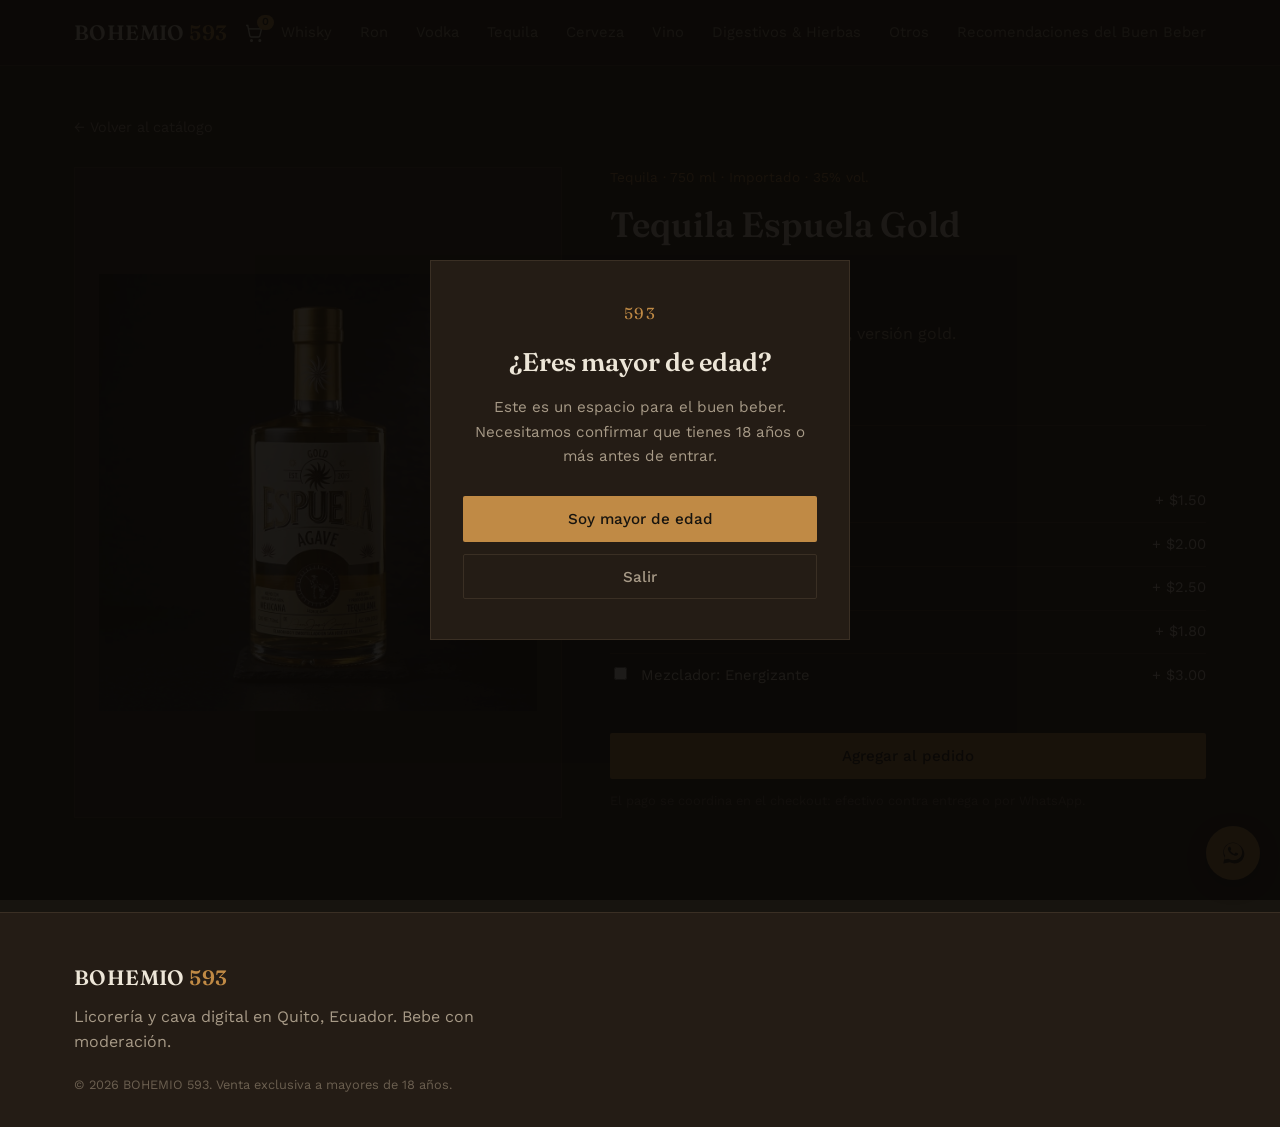
<file: producto.html>
<!DOCTYPE html>
<html lang="es">
<head>
<meta charset="UTF-8">
<meta name="viewport" content="width=device-width, initial-scale=1">
<title>Producto — BOHEMIO 593</title>
<link rel="preconnect" href="https://fonts.googleapis.com">
<link rel="preconnect" href="https://fonts.gstatic.com" crossorigin>
<link href="https://fonts.googleapis.com/css2?family=Fraunces:opsz,wght@9..144,400;9..144,600&family=Work+Sans:wght@400;500&display=swap" rel="stylesheet">
<link rel="stylesheet" href="css/styles.css">
</head>
<body>

<div id="age-gate" class="age-gate" aria-modal="true" role="dialog" aria-labelledby="age-gate-title">
  <div class="age-gate__panel">
    <p class="age-gate__mark">593</p>
    <h1 id="age-gate-title" class="age-gate__title">¿Eres mayor de edad?</h1>
    <p class="age-gate__text">Este es un espacio para el buen beber. Necesitamos confirmar que tienes 18 años o más antes de entrar.</p>
    <div class="age-gate__actions">
      <button id="age-confirm" class="btn btn--gold">Soy mayor de edad</button>
      <button id="age-exit" class="btn btn--ghost">Salir</button>
    </div>
  </div>
</div>

<header class="site-header">
  <div class="site-header__inner">
    <a href="index.html" class="brand">BOHEMIO <span>593</span></a>
    <div class="header__actions">
      <a href="carrito.html" class="cart-link" aria-label="Ver carrito">
        <svg viewBox="0 0 24 24" width="20" height="20" fill="none" stroke="currentColor" stroke-width="1.6"><circle cx="9" cy="21" r="1"/><circle cx="19" cy="21" r="1"/><path d="M2.5 3h2l2.4 12.2a2 2 0 0 0 2 1.6h8.2a2 2 0 0 0 2-1.6L21 7H6"/></svg>
        <span class="cart-badge" id="cart-badge">0</span>
      </a>
      <button class="nav-toggle" id="nav-toggle" aria-expanded="false" aria-controls="site-nav">
        <span></span><span></span><span></span>
      </button>
    </div>
    <nav class="site-nav" id="site-nav">
      <a href="catalogo.html?cat=Whisky">Whisky</a>
      <a href="catalogo.html?cat=Ron">Ron</a>
      <a href="catalogo.html?cat=Vodka">Vodka</a>
      <a href="catalogo.html?cat=Tequila">Tequila</a>
      <a href="catalogo.html?cat=Cerveza">Cerveza</a>
      <a href="catalogo.html?cat=Vino">Vino</a>
      <a href="catalogo.html?cat=Digestivo">Digestivos &amp; Hierbas</a>
      <a href="catalogo.html?cat=Otros">Otros</a>
      <a href="cocteleria.html">Recomendaciones del Buen Beber</a>
    </nav>
  </div>
</header>

<main class="site-main">
  <div id="producto-content" class="producto">
    <p class="producto__loading">Cargando producto...</p>
  </div>
</main>

<footer class="site-footer">
  <div class="site-footer__inner">
    <p class="brand brand--footer">BOHEMIO <span>593</span></p>
    <p class="site-footer__text">Licorería y cava digital en Quito, Ecuador. Bebe con moderación.</p>
    <p class="site-footer__legal">© <span id="year"></span> BOHEMIO 593. Venta exclusiva a mayores de 18 años.</p>
  </div>
</footer>

<a id="whatsapp-btn" class="whatsapp-fab" target="_blank" rel="noopener"
   href="https://wa.me/593000000000?text=Hola%20BOHEMIO%20593%2C%20quisiera%20realizar%20una%20consulta%20%2F%20pedido%20sobre..."
   aria-label="Escribir por WhatsApp">
  <svg viewBox="0 0 32 32" width="26" height="26" aria-hidden="true">
    <path fill="currentColor" d="M16 3C9.4 3 4 8.4 4 15c0 2.2.6 4.3 1.7 6.1L4 29l8.1-1.6c1.7.9 3.6 1.4 5.9 1.4 6.6 0 12-5.4 12-12S22.6 3 16 3zm0 21.8c-1.9 0-3.7-.5-5.3-1.4l-.4-.2-4.8.9.9-4.6-.2-.4C5.3 17.4 4.8 15.7 4.8 15c0-6.2 5-11.2 11.2-11.2S27.2 8.8 27.2 15 22.2 24.8 16 24.8zm6-8.3c-.3-.2-2-1-2.3-1.1-.3-.1-.5-.2-.7.2-.2.3-.8 1.1-1 1.3-.2.2-.4.2-.7.1-.3-.2-1.4-.5-2.6-1.6-1-.9-1.6-2-1.8-2.3-.2-.3 0-.5.1-.6.1-.1.3-.4.5-.5.1-.2.2-.3.3-.5.1-.2 0-.4 0-.5-.1-.2-.7-1.7-1-2.3-.3-.6-.5-.5-.7-.5h-.6c-.2 0-.5.1-.8.4-.3.3-1 1-1 2.4s1.1 2.8 1.2 3c.1.2 2.2 3.3 5.3 4.6.7.3 1.3.5 1.8.7.7.2 1.4.2 1.9.1.6-.1 2-.8 2.2-1.5.3-.7.3-1.4.2-1.5-.1-.1-.3-.2-.6-.3z"/>
  </svg>
</a>

<script src="js/config.js"></script>
<script src="js/cart.js"></script>
<script src="js/main.js"></script>
<script src="js/producto.js"></script>
</body>
</html>
</file>
<file: css/styles.css>
/* ============================================
   BOHEMIO 593 — Sistema de diseño (Fase 1)
   ============================================ */

:root {
  /* Paleta — bohemia nocturna, madera y cobre encendido */
  --bg-carbon: #17140F;      /* fondo principal, carbón cálido */
  --bg-wood: #241C15;        /* paneles, madera profunda */
  --line-soft: #3A2F24;      /* bordes/hairlines sobre fondo oscuro */
  --gold: #C08A45;           /* acento dorado/cobre principal */
  --ember: #E3A857;          /* acento cálido para hover/énfasis */
  --cream: #EDE6D8;          /* texto principal sobre fondo oscuro */
  --stone: #A79A87;          /* texto secundario */

  --font-display: 'Fraunces', Georgia, serif;
  --font-body: 'Work Sans', 'Segoe UI', sans-serif;

  --container: 1180px;
}

* { box-sizing: border-box; }
html { scroll-behavior: smooth; }
img { max-width: 100%; height: auto; display: block; }

body {
  margin: 0;
  background: var(--bg-carbon);
  color: var(--cream);
  font-family: var(--font-body);
  font-size: 16px;
  line-height: 1.6;
}

a { color: inherit; text-decoration: none; }

/* ---------- Botones ---------- */
.btn {
  display: inline-block;
  padding: 0.8rem 1.6rem;
  border-radius: 2px;
  font-family: var(--font-body);
  font-size: 0.95rem;
  font-weight: 500;
  cursor: pointer;
  border: 1px solid transparent;
  transition: background-color .2s ease, border-color .2s ease, color .2s ease;
}
.btn--gold { background: var(--gold); color: var(--bg-carbon); }
.btn--gold:hover { background: var(--ember); }
.btn--ghost { background: transparent; color: var(--stone); border-color: var(--line-soft); }
.btn--ghost:hover { color: var(--cream); border-color: var(--stone); }

/* ---------- Age Gate ---------- */
.age-gate {
  position: fixed; inset: 0; z-index: 100;
  display: flex; align-items: center; justify-content: center;
  background: rgba(10, 8, 6, 0.92);
  padding: 1.5rem;
}
.age-gate[hidden] { display: none; }
.age-gate__panel {
  max-width: 420px;
  text-align: center;
  border: 1px solid var(--line-soft);
  background: var(--bg-wood);
  padding: 2.5rem 2rem;
}
.age-gate__mark {
  font-family: var(--font-display);
  color: var(--gold);
  font-size: 1rem;
  letter-spacing: 0.1em;
  margin: 0 0 1rem;
}
.age-gate__title {
  font-family: var(--font-display);
  font-size: 1.6rem;
  font-weight: 600;
  margin: 0 0 0.75rem;
}
.age-gate__text { color: var(--stone); font-size: 0.95rem; margin: 0 0 1.75rem; }
.age-gate__actions { display: flex; flex-direction: column; gap: 0.75rem; }

/* ---------- Header ---------- */
.site-header {
  position: sticky; top: 0; z-index: 20;
  background: rgba(23, 20, 15, 0.92);
  backdrop-filter: blur(6px);
  border-bottom: 1px solid var(--line-soft);
}
.site-header__inner {
  max-width: var(--container);
  margin: 0 auto;
  padding: 1rem 1.5rem;
  display: flex; align-items: center; justify-content: space-between;
}
.brand {
  font-family: var(--font-display);
  font-size: 1.3rem;
  font-weight: 600;
  letter-spacing: 0.02em;
}
.brand span { color: var(--gold); }

.site-nav {
  display: flex; gap: 1.75rem;
}
.site-nav a {
  font-size: 0.92rem;
  color: var(--stone);
  transition: color .2s ease;
}
.site-nav a:hover { color: var(--cream); }

.nav-toggle {
  display: none;
  width: 34px; height: 26px;
  background: none; border: none; cursor: pointer;
  flex-direction: column; justify-content: space-between;
  padding: 2px 0;
}
.nav-toggle span { display: block; height: 1px; background: var(--cream); }

@media (max-width: 800px) {
  .nav-toggle { display: flex; }
  .site-nav {
    position: absolute; top: 100%; left: 0; right: 0;
    background: var(--bg-wood);
    border-bottom: 1px solid var(--line-soft);
    flex-direction: column; gap: 0;
    max-height: 0; overflow: hidden;
    transition: max-height .25s ease;
  }
  .site-nav.is-open { max-height: 320px; }
  .site-nav a { padding: 0.9rem 1.5rem; border-top: 1px solid var(--line-soft); }
}

/* ---------- Hero ---------- */
.hero {
  background: radial-gradient(circle at 15% 20%, var(--bg-wood), var(--bg-carbon) 65%);
  border-bottom: 1px solid var(--line-soft);
}
.hero__inner {
  max-width: var(--container);
  margin: 0 auto;
  padding: 5.5rem 1.5rem;
  display: grid;
  grid-template-columns: 1.3fr 0.7fr;
  align-items: center;
  gap: 2rem;
}
.hero__copy h1 {
  font-family: var(--font-display);
  font-weight: 600;
  font-size: clamp(2rem, 4vw, 3rem);
  line-height: 1.15;
  max-width: 620px;
  margin: 0 0 1.25rem;
}
.hero__copy p { color: var(--stone); max-width: 480px; margin: 0 0 2rem; }
.hero__actions { display: flex; gap: 1rem; flex-wrap: wrap; }
.hero__photo {
  width: 100%; max-width: 360px; justify-self: center;
  aspect-ratio: 4 / 3; object-fit: cover;
  border: 1px solid var(--line-soft);
  box-shadow: 0 12px 30px rgba(0,0,0,0.4);
}

@media (max-width: 800px) {
  .hero__inner { grid-template-columns: 1fr; text-align: left; }
  .hero__photo { max-width: 100%; aspect-ratio: 16 / 10; justify-self: stretch; margin-top: 0.5rem; }
}

/* ---------- Manifiesto ---------- */
.manifesto__inner {
  max-width: var(--container);
  margin: 0 auto;
  padding: 5rem 1.5rem;
}
.manifesto h2 {
  font-family: var(--font-display);
  font-weight: 600;
  font-size: clamp(1.6rem, 2.6vw, 2.1rem);
  max-width: 560px;
  margin: 0 0 2.25rem;
}
.manifesto__grid {
  display: grid;
  grid-template-columns: repeat(3, 1fr);
  gap: 2rem;
}
.manifesto__grid p { color: var(--stone); font-size: 0.98rem; }
@media (max-width: 800px) {
  .manifesto__grid { grid-template-columns: 1fr; }
}

/* ---------- Tarjetas de producto (mock) ---------- */
.product-card {
  background: var(--bg-wood);
  border: 1px solid var(--line-soft);
  padding: 1.25rem;
  flex: 0 0 220px;
}
.product-card--link { display: block; color: inherit; transition: border-color .2s ease; }
.product-card--link:hover { border-color: var(--gold); }
.product-card__glyph {
  width: 100%; height: 140px;
  display: flex; align-items: center; justify-content: center;
  border: 1px solid var(--line-soft);
  margin-bottom: 1rem;
}
.product-card__glyph svg { width: 46px; height: 46px; color: var(--gold); }
.product-card__tag { color: var(--gold); font-size: 0.78rem; margin: 0 0 0.4rem; }
.product-card__name { font-family: var(--font-display); font-size: 1.05rem; margin: 0 0 0.3rem; }
.product-card__meta { color: var(--stone); font-size: 0.85rem; margin: 0 0 0.6rem; }
.product-card__price { color: var(--cream); font-weight: 500; }

/* ---------- Recomendaciones del Día (carrusel) ---------- */
.rec { max-width: var(--container); margin: 0 auto; padding: 5rem 1.5rem; }
.rec__header { display: flex; align-items: center; justify-content: space-between; margin-bottom: 1.75rem; }
.rec__header h2 { font-family: var(--font-display); font-weight: 600; font-size: clamp(1.5rem, 2.4vw, 2rem); margin: 0; }
.rec__nav { display: flex; gap: 0.5rem; }
.rec__arrow {
  width: 36px; height: 36px; border: 1px solid var(--line-soft); background: transparent;
  color: var(--cream); font-size: 1.2rem; cursor: pointer;
}
.rec__arrow:hover { border-color: var(--gold); color: var(--gold); }
.rec__track {
  display: flex; gap: 1.25rem;
  overflow-x: auto; scroll-snap-type: x mandatory;
  padding-bottom: 0.5rem;
}
.rec__track .product-card { scroll-snap-align: start; }

/* ---------- Más Vendidos ---------- */
.bestsellers { max-width: var(--container); margin: 0 auto; padding: 0 1.5rem 5.5rem; }
.bestsellers h2 { font-family: var(--font-display); font-weight: 600; font-size: clamp(1.5rem, 2.4vw, 2rem); margin: 0 0 1.75rem; }
.bestsellers__grid {
  display: grid;
  grid-template-columns: repeat(auto-fill, minmax(220px, 1fr));
  gap: 1.25rem;
}
.bestsellers__grid .product-card { flex: none; }

/* ---------- Footer ---------- */
.site-footer {
  border-top: 1px solid var(--line-soft);
  background: var(--bg-wood);
}
.site-footer__inner {
  max-width: var(--container);
  margin: 0 auto;
  padding: 3rem 1.5rem 2rem;
}
.brand--footer { margin: 0 0 0.6rem; }
.site-footer__text { color: var(--stone); margin: 0 0 1.25rem; max-width: 480px; }
.site-footer__legal { color: #6B5F50; font-size: 0.8rem; margin: 0; }

/* ---------- Catálogo ---------- */
.catalog { max-width: var(--container); margin: 0 auto; padding: 3.5rem 1.5rem 5.5rem; }
.catalog__header { display: flex; align-items: baseline; justify-content: space-between; margin-bottom: 2rem; flex-wrap: wrap; gap: 0.5rem; }
.catalog__header h1 { font-family: var(--font-display); font-weight: 600; font-size: clamp(1.8rem, 3vw, 2.4rem); margin: 0; }
.catalog__count { color: var(--stone); font-size: 0.9rem; margin: 0; }
.catalog__search input {
  background: var(--bg-wood); border: 1px solid var(--line-soft); color: var(--cream);
  padding: 0.55rem 0.9rem; font-family: var(--font-body); font-size: 0.9rem;
  width: 240px; max-width: 100%;
}
.catalog__search input:focus { outline: none; border-color: var(--gold); }
.catalog__layout { display: grid; grid-template-columns: 240px 1fr; gap: 2.5rem; align-items: start; }
.catalog__grid { display: grid; grid-template-columns: repeat(auto-fill, minmax(220px, 1fr)); gap: 1.25rem; }
.catalog__empty, .catalog__error { color: var(--stone); }

.filters { border: 1px solid var(--line-soft); background: var(--bg-wood); padding: 1.5rem; position: sticky; top: 5.5rem; }
.filters__group { margin-bottom: 1.75rem; }
.filters__group:last-of-type { margin-bottom: 1.25rem; }
.filters__group h3 { font-size: 0.85rem; text-transform: uppercase; letter-spacing: 0.06em; color: var(--gold); margin: 0 0 0.75rem; font-weight: 500; }
.filters__options { display: flex; flex-direction: column; gap: 0.5rem; }
.filters__option { display: flex; align-items: center; gap: 0.55rem; font-size: 0.9rem; color: var(--stone); cursor: pointer; }
.filters__option input { accent-color: var(--gold); }
.filters__price { display: flex; align-items: center; gap: 0.5rem; }
.filters__price input {
  width: 70px; background: var(--bg-carbon); border: 1px solid var(--line-soft);
  color: var(--cream); padding: 0.4rem 0.5rem; font-family: var(--font-body); font-size: 0.85rem;
}
.filters__price span { color: var(--stone); }
.filters__reset { width: 100%; text-align: center; font-size: 0.85rem; padding: 0.6rem; }

@media (max-width: 800px) {
  .catalog__layout { grid-template-columns: 1fr; }
  .filters { position: static; }
}
.whatsapp-fab {
  position: fixed; right: 1.25rem; bottom: 1.25rem; z-index: 30;
  width: 54px; height: 54px; border-radius: 50%;
  background: var(--gold); color: var(--bg-carbon);
  display: flex; align-items: center; justify-content: center;
  box-shadow: 0 6px 18px rgba(0,0,0,0.35);
  transition: transform .2s ease, background-color .2s ease;
}
.whatsapp-fab:hover { background: var(--ember); transform: translateY(-2px); }

/* ---------- Ficha de producto ---------- */
.producto { max-width: var(--container); margin: 0 auto; padding: 3rem 1.5rem 5.5rem; }
.producto__loading { color: var(--stone); }
.producto__back { display: inline-block; color: var(--stone); font-size: 0.9rem; margin-bottom: 1.75rem; }
.producto__back:hover { color: var(--gold); }
.producto__layout { display: grid; grid-template-columns: 0.9fr 1.1fr; gap: 3rem; align-items: start; }
.producto__gallery {
  aspect-ratio: 3 / 4; border: 1px solid var(--line-soft); background: var(--bg-wood);
  display: flex; align-items: center; justify-content: center;
}
.producto__glyph svg { width: 90px; height: 90px; color: var(--gold); }
.producto__tag { color: var(--gold); font-size: 0.85rem; margin: 0 0 0.5rem; }
.producto__info h1 { font-family: var(--font-display); font-weight: 600; font-size: clamp(1.6rem, 2.8vw, 2.2rem); margin: 0 0 0.75rem; }
.producto__precio { font-size: 1.4rem; color: var(--cream); font-weight: 500; margin: 0 0 1.25rem; }
.producto__desc { color: var(--stone); margin: 0 0 1.75rem; }
.producto__cata, .producto__adicionales { border-top: 1px solid var(--line-soft); padding-top: 1.25rem; margin-bottom: 1.75rem; }
.producto__cata h3, .producto__adicionales h3 { font-size: 0.85rem; text-transform: uppercase; letter-spacing: 0.06em; color: var(--gold); font-weight: 500; margin: 0 0 0.75rem; }
.producto__cata p { color: var(--stone); font-size: 0.95rem; }
.adicional { display: flex; align-items: center; justify-content: space-between; padding: 0.6rem 0; border-bottom: 1px solid var(--line-soft); font-size: 0.92rem; cursor: pointer; }
.adicional:last-child { border-bottom: none; }
.adicional input { margin-right: 0.6rem; accent-color: var(--gold); }
.producto__cta { width: 100%; margin-top: 0.5rem; }
.producto__nota { color: #6B5F50; font-size: 0.8rem; margin-top: 0.75rem; }

@media (max-width: 800px) {
  .producto__layout { grid-template-columns: 1fr; }
}

/* ---------- Cart icon en header ---------- */
.header__actions { display: flex; align-items: center; gap: 1rem; }
.cart-link { position: relative; display: flex; color: var(--cream); }
.cart-link:hover { color: var(--gold); }
.cart-badge {
  position: absolute; top: -8px; right: -10px;
  background: var(--gold); color: var(--bg-carbon);
  font-size: 0.68rem; font-weight: 600; line-height: 1;
  padding: 2px 5px; border-radius: 10px; min-width: 14px; text-align: center;
}

/* ---------- Producto: cantidad y confirmación ---------- */
.producto__qty { display: flex; align-items: center; gap: 0.75rem; margin-bottom: 1.25rem; }
.producto__qty label { font-size: 0.85rem; color: var(--stone); }
.producto__qty input {
  width: 70px; background: var(--bg-wood); border: 1px solid var(--line-soft);
  color: var(--cream); padding: 0.4rem 0.5rem; font-family: var(--font-body);
}
.producto__confirm { color: var(--gold); font-size: 0.9rem; margin-top: 0.75rem; }
.producto__confirm a { text-decoration: underline; }

/* ---------- Carrito ---------- */
.carrito { max-width: 760px; margin: 0 auto; padding: 3rem 1.5rem 5.5rem; }
.carrito h1 { font-family: var(--font-display); font-weight: 600; font-size: clamp(1.8rem, 3vw, 2.2rem); margin: 0 0 2rem; }
.carrito__vacio { color: var(--stone); }
.carrito__items { border-top: 1px solid var(--line-soft); }
.carrito__item {
  display: flex; justify-content: space-between; align-items: flex-start;
  padding: 1.25rem 0; border-bottom: 1px solid var(--line-soft);
}
.carrito__item-info h3 { font-family: var(--font-display); font-size: 1.05rem; margin: 0 0 0.3rem; }
.carrito__adicionales { color: var(--stone); font-size: 0.85rem; margin: 0 0 0.6rem; }
.carrito__qty { display: flex; align-items: center; gap: 0.75rem; }
.qty-btn {
  width: 26px; height: 26px; border: 1px solid var(--line-soft); background: transparent;
  color: var(--cream); cursor: pointer; font-size: 1rem;
}
.qty-btn:hover { border-color: var(--gold); color: var(--gold); }
.carrito__item-right { text-align: right; }
.carrito__item-precio { color: var(--cream); font-weight: 500; margin: 0 0 0.5rem; }
.carrito__remove { background: none; border: none; color: var(--stone); font-size: 0.8rem; cursor: pointer; text-decoration: underline; padding: 0; }
.carrito__remove:hover { color: var(--gold); }
.carrito__total {
  display: flex; justify-content: space-between; font-size: 1.15rem; font-weight: 500;
  padding: 1.25rem 0; margin-bottom: 1rem;
}

/* ---------- Checkout ---------- */
.checkout { border-top: 1px solid var(--line-soft); padding-top: 2rem; }
.checkout h2 { font-family: var(--font-display); font-weight: 600; font-size: 1.3rem; margin: 0 0 1.5rem; }
.checkout__field { margin-bottom: 1.1rem; }
.checkout__field label { display: block; font-size: 0.85rem; color: var(--stone); margin-bottom: 0.4rem; }
.checkout__field input {
  width: 100%; background: var(--bg-wood); border: 1px solid var(--line-soft);
  color: var(--cream); padding: 0.6rem 0.75rem; font-family: var(--font-body); font-size: 0.92rem;
}
.checkout__metodo { display: flex; gap: 1.5rem; margin-bottom: 1.25rem; flex-wrap: wrap; }
.checkout__radio { display: flex; align-items: center; gap: 0.5rem; font-size: 0.9rem; color: var(--cream); cursor: pointer; }
.checkout__radio input { accent-color: var(--gold); }
.checkout__vuelto-resultado { color: var(--gold); font-size: 0.85rem; margin: 0.5rem 0 0; }
.checkout__cta { width: 100%; margin-top: 0.5rem; }

/* ---------- Coctelería ---------- */
.coctel-intro { max-width: var(--container); margin: 0 auto; padding: 4rem 1.5rem 1rem; }
.coctel-intro__eyebrow { color: var(--gold); font-size: 0.85rem; margin: 0 0 0.75rem; }
.coctel-intro h1 { font-family: var(--font-display); font-weight: 600; font-size: clamp(1.8rem, 3.2vw, 2.6rem); max-width: 680px; margin: 0 0 1rem; }
.coctel-intro p { color: var(--stone); max-width: 560px; }

.recetas {
  max-width: var(--container); margin: 0 auto; padding: 2.5rem 1.5rem 4rem;
  display: grid; grid-template-columns: repeat(3, 1fr); gap: 1.5rem;
}
.receta-card { background: var(--bg-wood); border: 1px solid var(--line-soft); padding: 1.5rem; }
.receta-card__base { color: var(--gold); font-size: 0.78rem; margin: 0 0 0.4rem; }
.receta-card h3 { font-family: var(--font-display); font-size: 1.2rem; margin: 0 0 1rem; }
.receta-card h4 { font-size: 0.78rem; text-transform: uppercase; letter-spacing: 0.05em; color: var(--stone); margin: 1rem 0 0.5rem; }
.receta-card ul, .receta-card ol { margin: 0; padding-left: 1.1rem; color: var(--cream); font-size: 0.9rem; }
.receta-card li { margin-bottom: 0.4rem; }

@media (max-width: 900px) {
  .recetas { grid-template-columns: 1fr; }
}

/* ---------- Consumo responsable ---------- */
.responsable { border-top: 1px solid var(--line-soft); background: var(--bg-wood); }
.responsable > h2, .responsable > ul { max-width: var(--container); margin-left: auto; margin-right: auto; padding-left: 1.5rem; padding-right: 1.5rem; }
.responsable h2 { font-family: var(--font-display); font-weight: 600; font-size: 1.4rem; padding-top: 3rem; margin-bottom: 1.25rem; }
.responsable__lista { list-style: none; padding-bottom: 3rem; }
.responsable__lista li {
  color: var(--stone); font-size: 0.92rem; padding: 0.6rem 0 0.6rem 1.4rem;
  border-bottom: 1px solid var(--line-soft); position: relative;
}
.responsable__lista li:last-child { border-bottom: none; }
.responsable__lista li::before { content: '—'; position: absolute; left: 0; color: var(--gold); }

/* ---------- Imágenes reales de producto (reemplaza el glyph SVG) ---------- */
.product-card__img {
  width: 100%; aspect-ratio: 1 / 1; border: 1px solid var(--line-soft);
  margin-bottom: 1rem; overflow: hidden; background: #100D0A;
  display: flex; align-items: center; justify-content: center;
}
.product-card__img img { width: 100%; height: 100%; object-fit: contain; padding: 0.5rem; }
.product-card__proximamente { color: var(--gold); font-size: 0.85rem; font-weight: 500; margin: 0; }

.producto__gallery { padding: 1.5rem; }
.producto__gallery img { width: 100%; height: 100%; object-fit: contain; }
.producto__proximamente { font-size: 1.1rem; margin: 0 0 1.25rem; }

/* ---------- Catálogo: sin resultados -> WhatsApp ---------- */
.catalog__empty {
  grid-column: 1 / -1; text-align: center; padding: 3rem 1rem;
  border: 1px dashed var(--line-soft);
}
.catalog__empty p { color: var(--stone); margin: 0 0 1.25rem; }

/* ---------- Sugerencias de búsqueda ---------- */
.catalog__search { position: relative; }
.search-suggest {
  position: absolute; top: calc(100% + 4px); left: 0; right: 0; z-index: 15;
  background: var(--bg-wood); border: 1px solid var(--line-soft);
  max-height: 320px; overflow-y: auto;
}
.search-suggest__item {
  display: flex; align-items: center; gap: 0.75rem; padding: 0.6rem 0.75rem;
  border-bottom: 1px solid var(--line-soft); color: var(--cream);
}
.search-suggest__item:last-child { border-bottom: none; }
.search-suggest__item:hover { background: var(--bg-carbon); }
.search-suggest__item img { width: 36px; height: 36px; object-fit: contain; background: #100D0A; flex-shrink: 0; }
.search-suggest__item strong { display: block; font-size: 0.88rem; font-weight: 500; }
.search-suggest__item small { color: var(--stone); font-size: 0.78rem; }

/* ---------- Checkout: aviso de domicilio ---------- */
.checkout__domicilio {
  color: var(--gold); font-size: 0.85rem; margin: -0.5rem 0 1.25rem;
  padding: 0.75rem; border: 1px dashed var(--line-soft);
}
</file>
